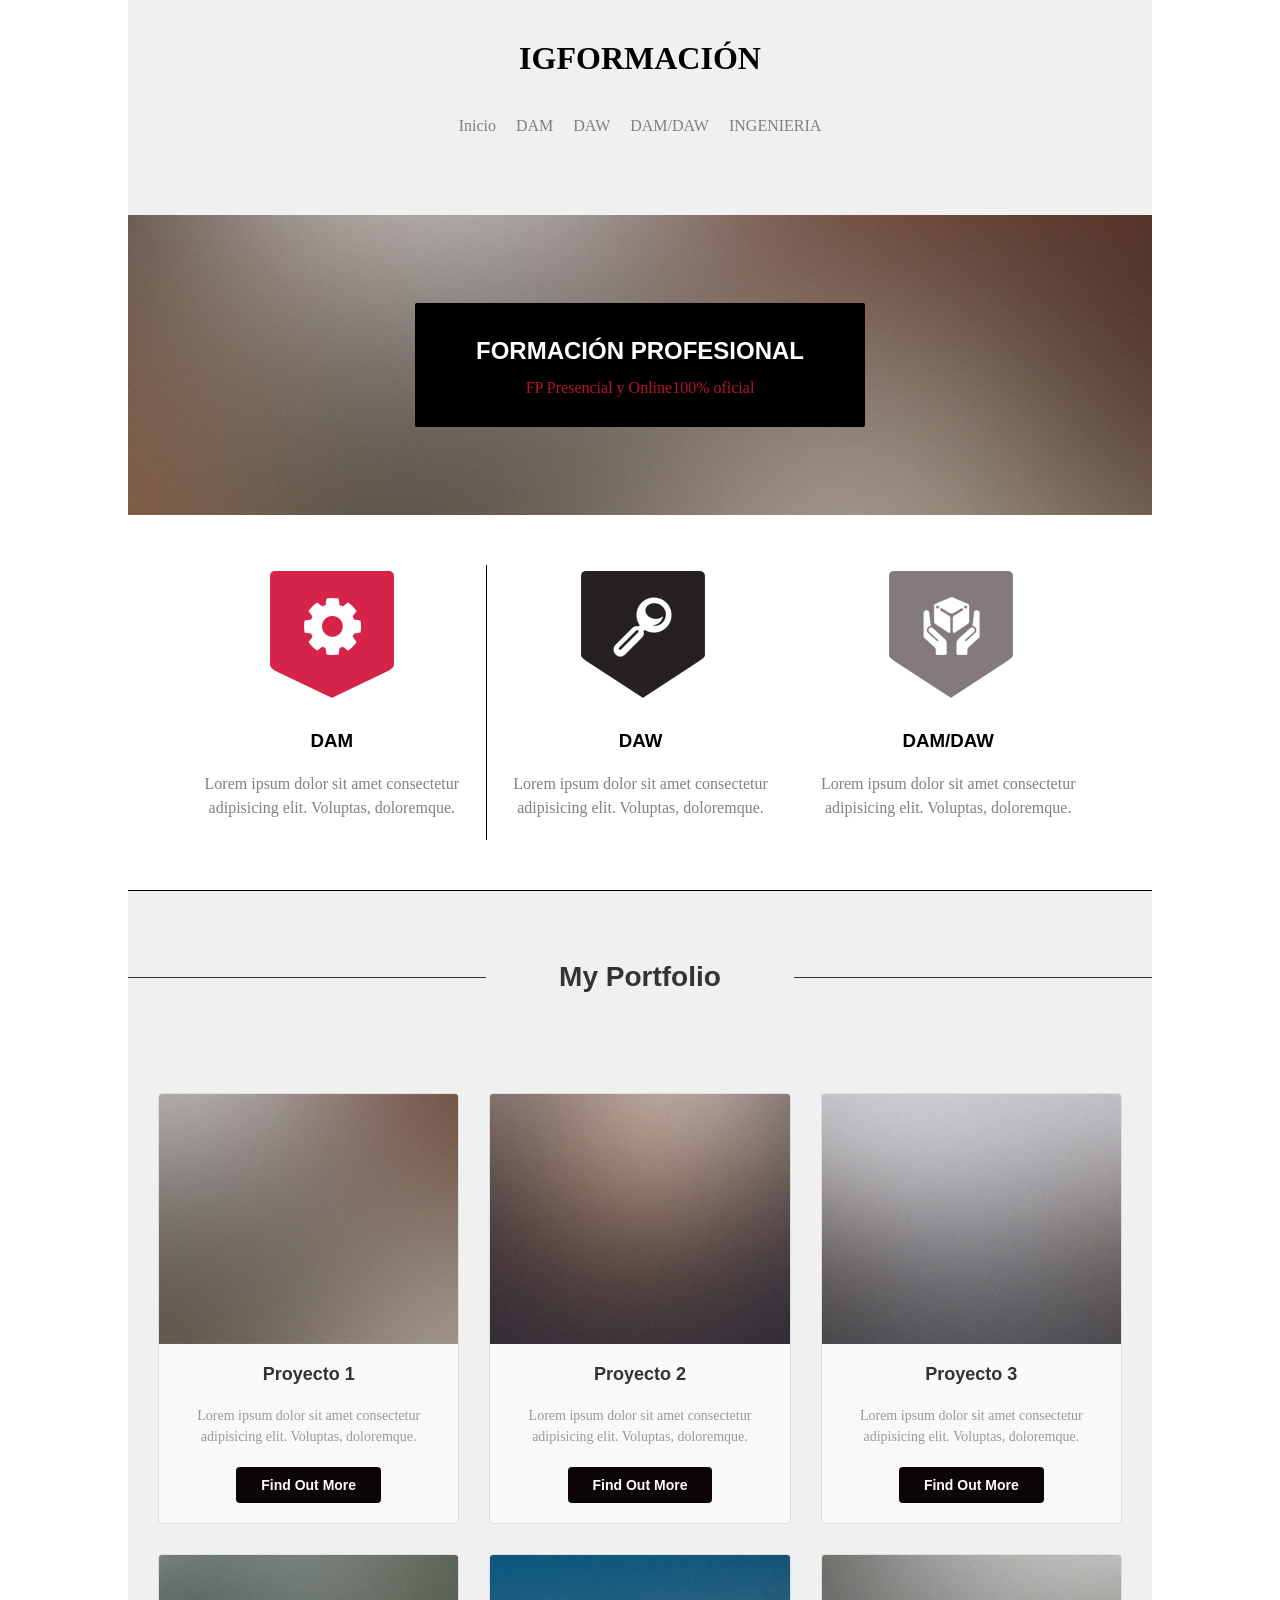
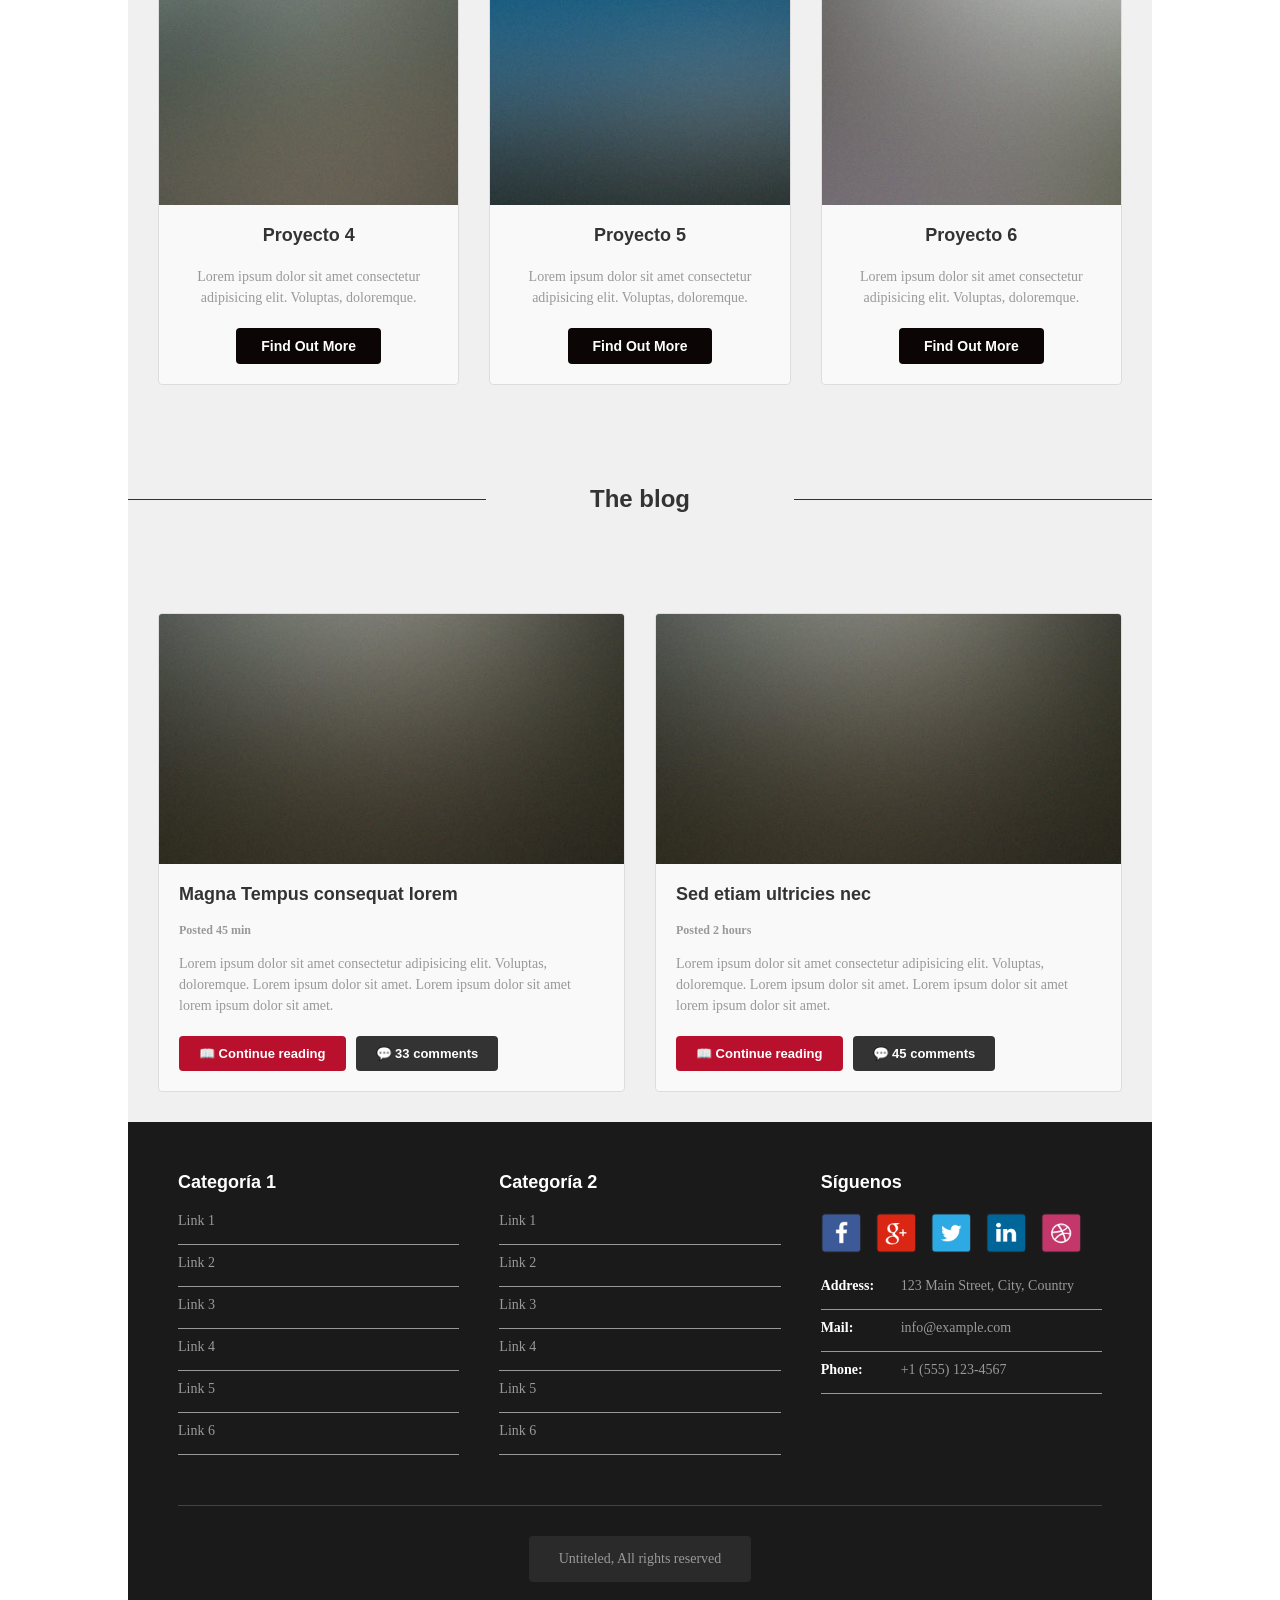
<file: lenguaje-marcas/Examen Tipo A/index.html>
<!DOCTYPE html>
<html lang="es">
<head>
    <meta charset="UTF-8">
    <meta name="viewport" content="width=device-width, initial-scale=1.0">
    <title>Indice</title>
    <link rel="stylesheet" href="style.css">
</head>
<body>


    <!-- Header -->
    <header>
        <h1>IGFORMACIÓN</h1>
        <nav>
            <ul>
                <li><a href="#">Inicio</a></li>
                <li><a href="#">DAM</a></li>
                <li><a href="#">DAW</a></li>
                <li><a href="#">DAM/DAW</a></li>
                <li><a href="#">INGENIERIA</a></li>        
            </ul>
        </nav>

    </header>
    <main>

        <!-- Hero -->

        <section class="hero">
            <section class= "hero-text">
                <h2> FORMACIÓN PROFESIONAL</h2>
                <p> FP Presencial y Online100% oficial</p>
            </section>
        </section>

        <!-- Cards -->

        <section class="cards">
            <article class="card">
                <img src="./img/icono1.png" alt="icono1">
                <h3>DAM</h3>
                <p>Lorem ipsum dolor sit amet consectetur adipisicing elit. Voluptas, doloremque.</p>
            </article>

            <article class="card card-center">
                <img src="./img/icono2.png" alt="icono2">
                <h3>DAW</h3>
                <p>Lorem ipsum dolor sit amet consectetur adipisicing elit. Voluptas, doloremque.</p>
            </article>
            
            <article class="card">
                <img src="./img/icono3.png" alt="icono3">
                <h3>DAM/DAW</h3>
                <p>Lorem ipsum dolor sit amet consectetur adipisicing elit. Voluptas, doloremque.</p>
            </article>
        </section>
    
        <!-- Portfolio -->
        <h2 class="portfolio-title">My Portfolio</h2>
        <section class="portfolio">
            <article class="portfolio-card">
                <img src="./img/pic01.jpg" alt="portfolio1">
                <h3>Proyecto 1</h3>
                <p>Lorem ipsum dolor sit amet consectetur adipisicing elit. Voluptas, doloremque.</p>
                <button class="btn-more">Find Out More</button>
            </article>

            <article class="portfolio-card">
                <img src="./img/pic04.jpg" alt="portfolio2">
                <h3>Proyecto 2</h3>
                <p>Lorem ipsum dolor sit amet consectetur adipisicing elit. Voluptas, doloremque.</p>
                <button class="btn-more">Find Out More</button>
            </article>

            <article class="portfolio-card">
                <img src="./img/pic05.jpg" alt="portfolio3">
                <h3>Proyecto 3</h3>
                <p>Lorem ipsum dolor sit amet consectetur adipisicing elit. Voluptas, doloremque.</p>
                <button class="btn-more">Find Out More</button>
            </article>

            <article class="portfolio-card">
                <img src="./img/pic06.jpg" alt="portfolio4">
                <h3>Proyecto 4</h3>
                <p>Lorem ipsum dolor sit amet consectetur adipisicing elit. Voluptas, doloremque.</p>
                <button class="btn-more">Find Out More</button>
            </article>

            <article class="portfolio-card">
                <img src="./img/pic07.jpg" alt="portfolio5">
                <h3>Proyecto 5</h3>
                <p>Lorem ipsum dolor sit amet consectetur adipisicing elit. Voluptas, doloremque.</p>
                <button class="btn-more">Find Out More</button>
            </article>

            <article class="portfolio-card">
                <img src="./img/pic08.jpg" alt="portfolio6">
                <h3>Proyecto 6</h3>
                <p>Lorem ipsum dolor sit amet consectetur adipisicing elit. Voluptas, doloremque.</p>
                <button class="btn-more">Find Out More</button>
            </article>
        </section>
    
        <!-- Blog -->
    <h2 class="mid-text"> The blog </h2>
    <section class="blog">
        <article class="blog-card">
            <img src="./img/pic09.jpg" alt="blog1">
            <div class="blog-content">
                <h3>Magna Tempus consequat lorem</h3>
                <div class="blog-meta">
                    <span class="posted-time">Posted 45 min</span>
                </div>
                <p>Lorem ipsum dolor sit amet consectetur adipisicing elit. Voluptas, doloremque. Lorem ipsum dolor sit amet. Lorem ipsum dolor sit amet lorem ipsum dolor sit amet.</p>
                <div class="blog-buttons">
                    <button class="btn-read">📖 Continue reading</button>
                    <button class="btn-comments">💬 33 comments</button>
                </div>
            </div>
        </article>

        <article class="blog-card">
            <img src="./img/pic09.jpg" alt="blog2">
            <div class="blog-content">
                <h3>Sed etiam ultricies nec</h3>
                <div class="blog-meta">
                    <span class="posted-time">Posted 2 hours</span>
                </div>
                <p>Lorem ipsum dolor sit amet consectetur adipisicing elit. Voluptas, doloremque. Lorem ipsum dolor sit amet. Lorem ipsum dolor sit amet lorem ipsum dolor sit amet.</p>
                <div class="blog-buttons">
                    <button class="btn-read">📖 Continue reading</button>
                    <button class="btn-comments">💬 45 comments</button>
                </div>
            </div>
        </article>
    </section>
    
    
    
    
    </main>
    <footer>
        <div class="footer-container">
            <!-- Column 1 -->
            <div class="footer-column">
                <h3>Categoría 1</h3>
                <a href="#">Link 1</a>
                <a href="#">Link 2</a>
                <a href="#">Link 3</a>
                <a href="#">Link 4</a>
                <a href="#">Link 5</a>
                <a href="#">Link 6</a>
            </div>

            <!-- Column 2 -->
            <div class="footer-column">
                <h3>Categoría 2</h3>
                <a href="#">Link 1</a>
                <a href="#">Link 2</a>
                <a href="#">Link 3</a>
                <a href="#">Link 4</a>
                <a href="#">Link 5</a>
                <a href="#">Link 6</a>
            </div>

            <!-- Column 3 -->
            <div class="footer-column">
                <h3>Síguenos</h3>
                <div class="social-images">
                    <img src="./img/facebook.png" alt="social1">
                    <img src="./img/google+.png" alt="social2">
                    <img src="./img/twitter.png" alt="social3">
                    <img src="./img/linkedin.png" alt="social4">
                    <img src="./img/red_social3.png" alt="social5">
                </div>
                
                <div class="contact-info">
                    <p><span class="label">Address:</span> <span class="value">123 Main Street, City, Country</span></p>
                    <p><span class="label">Mail:</span> <span class="value">info@example.com</span></p>
                    <p><span class="label">Phone:</span> <span class="value">+1 (555) 123-4567</span></p>
                </div>
            </div>
        </div>

        <div class="footer-copyright">
            <p>Untiteled, All rights reserved</p>
        </div>
    </footer>
</body>
</html>
</file>
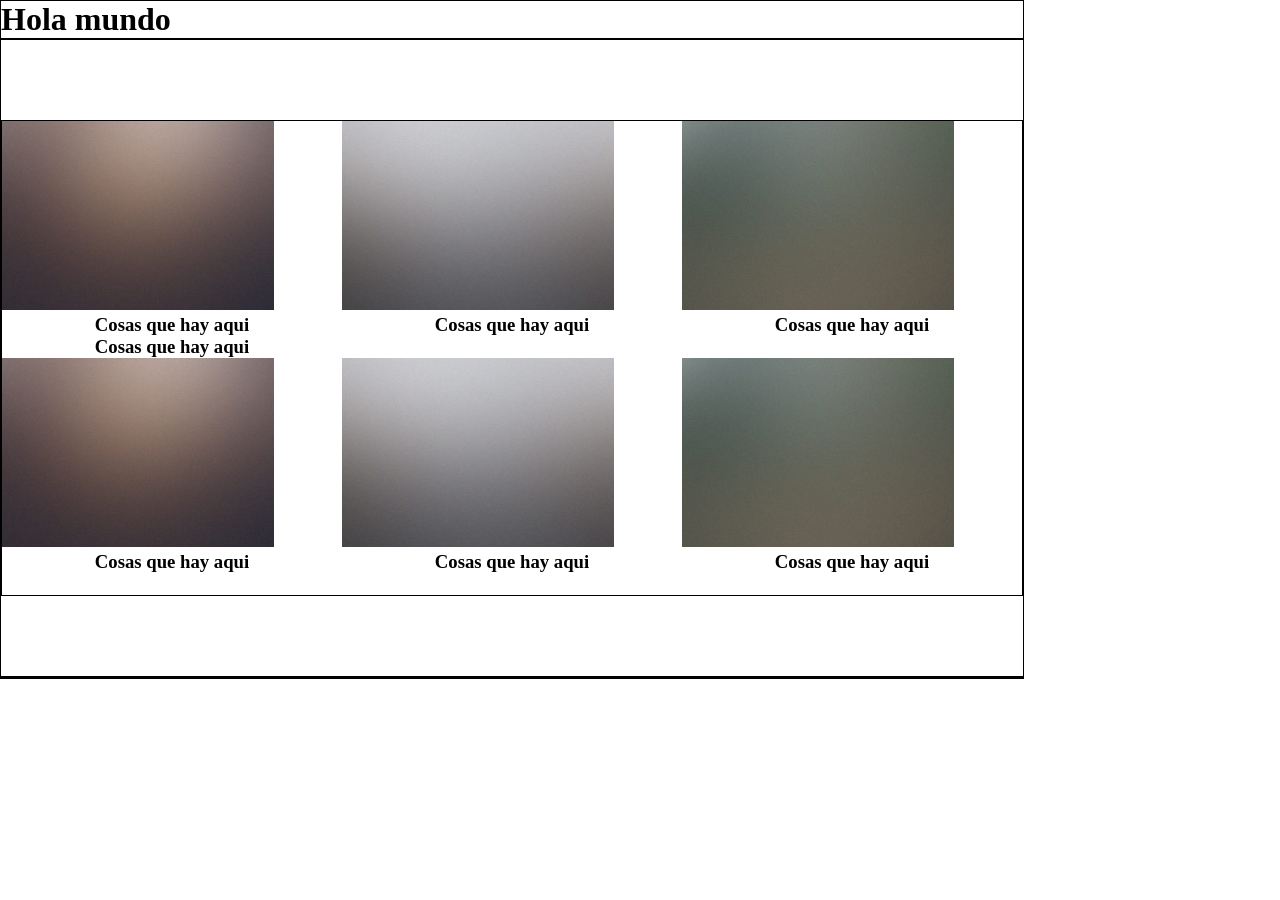
<file: lenguaje-marcas/Examen Tipo A/ind2.html>
<!DOCTYPE html>
<html lang="en">
<head>
    <meta charset="UTF-8">
    <meta name="viewport" content="width=device-width, initial-scale=1.0">
    <title>Prueba</title>
    <link rel="stylesheet" href="style2.css">
</head>
<body>
    <header>
            <h1>Hola mundo</h1>

    </header>
    <main>
        <section class="portfolio_container">
            <section class="portfolio_card card1">
                <img src="./img/pic04.jpg" alt="pic04">
                <h3> Cosas que hay aqui</h3> <h3> Cosas que hay aqui</h3>        

            </section>

            <section class="portfolio_card card2">
                <img src="./img/pic05.jpg" alt="pic04">
                 <h3> Cosas que hay aqui</h3>          
            </section>

            <section class="portfolio_card card3">
                <img src="./img/pic06.jpg" alt="pic06">
<h3> Cosas que hay aqui</h3>
            </section>
              <section class="portfolio_card card1">
                <img src="./img/pic04.jpg" alt="pic04">
                  <h3> Cosas que hay aqui</h3>       

            </section>

            <section class="portfolio_card card2">
                <img src="./img/pic05.jpg" alt="pic04">
                 <h3> Cosas que hay aqui</h3>          
            </section>

            <section class="portfolio_card card3">
                <img src="./img/pic06.jpg" alt="pic06">
                 <h3> Cosas que hay aqui</h3>         
            </section>

        </section>
    </main>
    <footer>

    </footer>
</body>
</html>
</file>
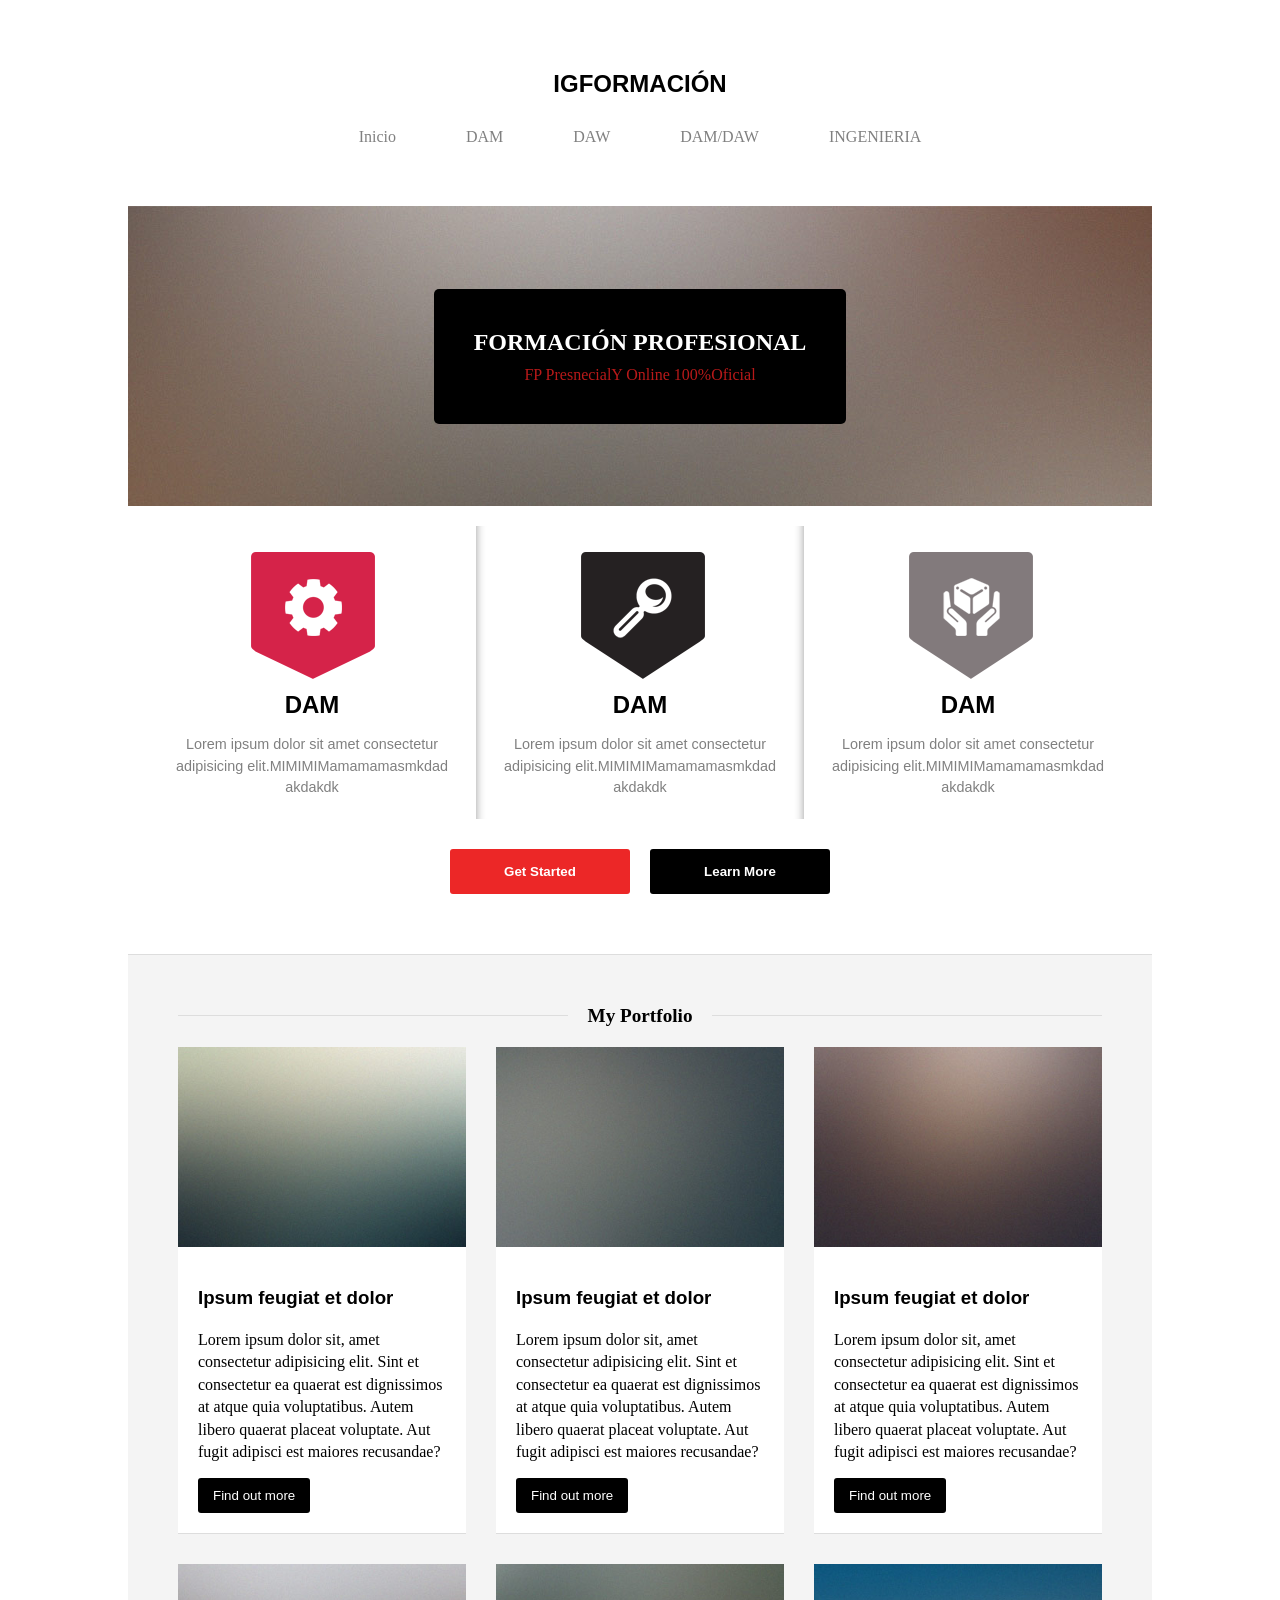
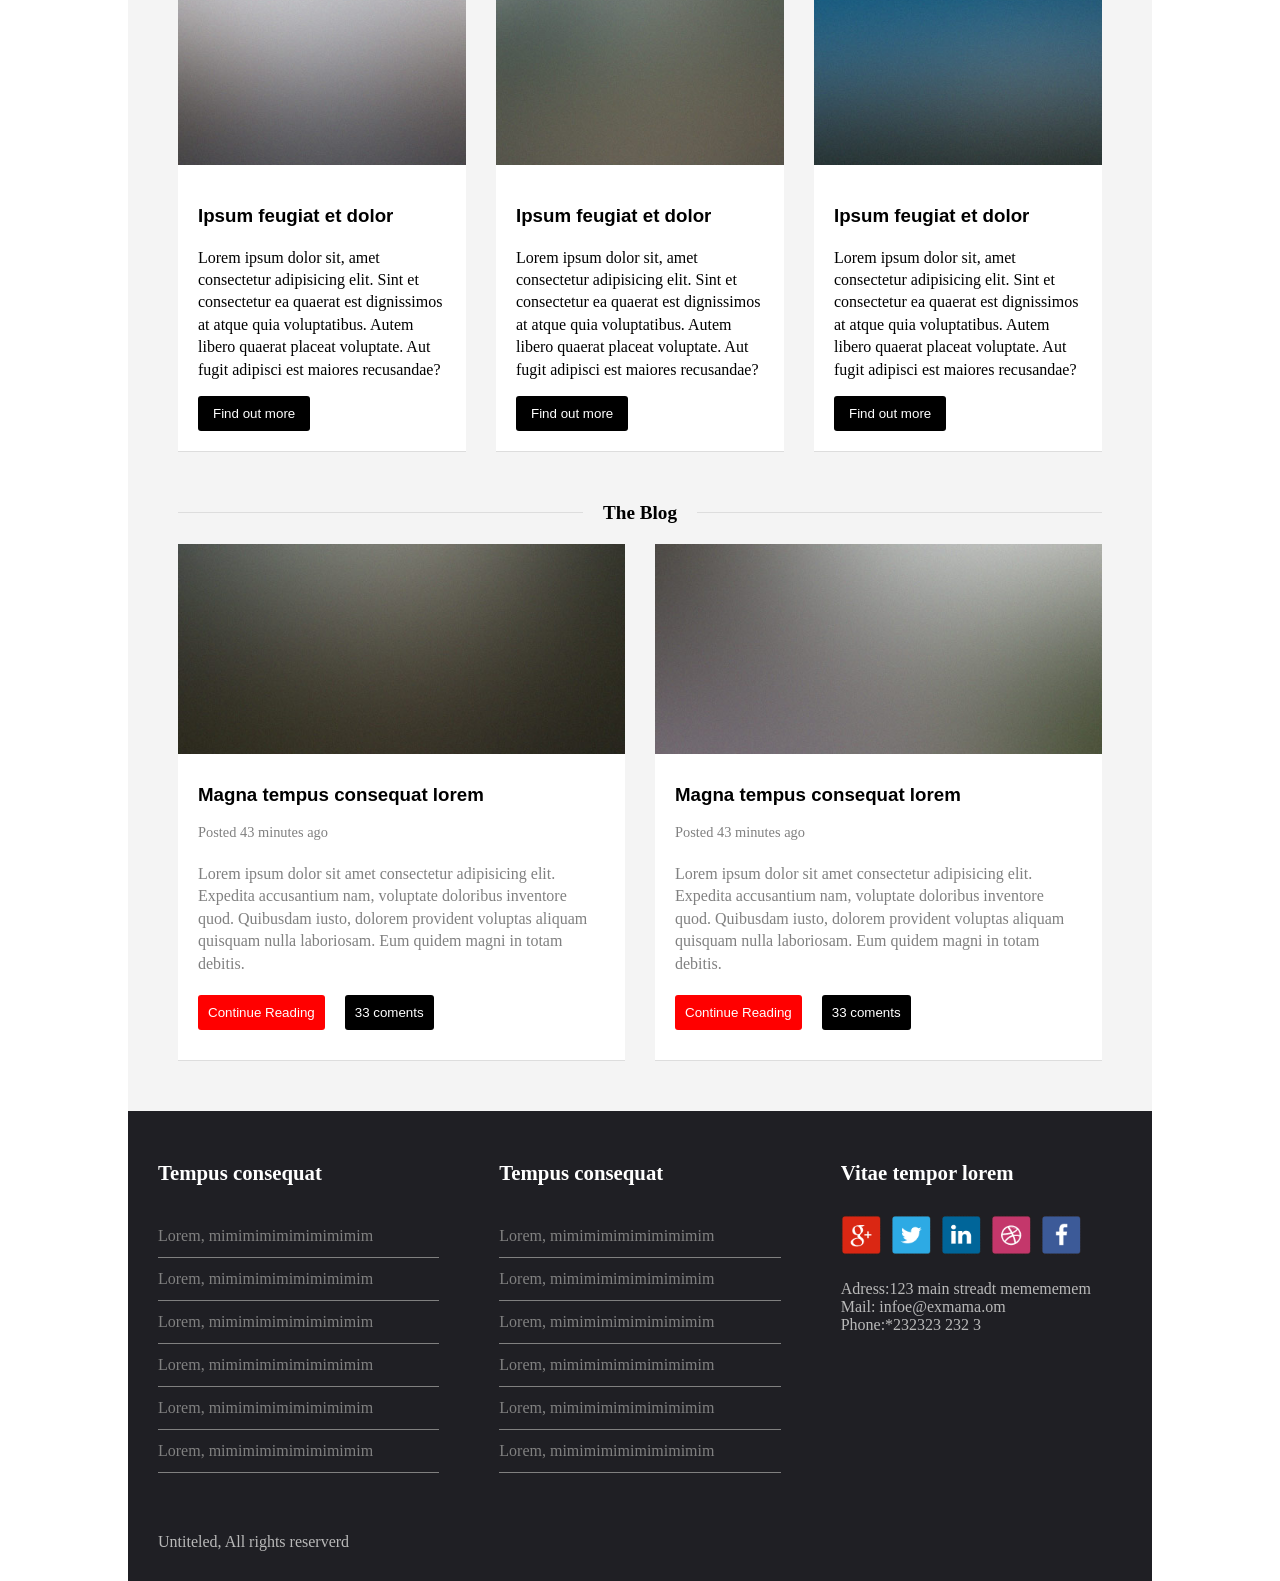
<file: lenguaje-marcas/Examen Tipo A/index3.html>
<!DOCTYPE html>
<html lang="en">
<head>
    <meta charset="UTF-8">
    <meta name="viewport" content="width=device-width, initial-scale=1.0">
    <title>Indice3</title>
    <link rel="stylesheet" href="style3.css">
</head>
<body>
    <header>
        <section class="headerbox">
                <!--Navbar-->
            <h1>IGFORMACIÓN</h1>
            <nav class="navbar">
                <ul class="nav_list">
                    <li class="nav_item">
                        <a href="#" class="nav_link">Inicio</a>
                    </li>
                    <li class="nav_item">
                        <a href="#" class="nav_link">DAM</a>
                    </li>
                    <li class="nav_item">
                        <a href="#" class="nav_link">DAW</a>
                    </li>
                    <li class="nav_item">
                        <a href="#" class="nav_link">DAM/DAW</a>
                    </li>
                    <li class="nav_item">
                        <a href="#" class="nav_link">INGENIERIA</a>
                    </li>
                </ul>

            </nav>
        </section>
    </header>
    <main>
        <!--Text + Img Back-->

        <section class="hero">
            <section class="herotext">
                <h2> FORMACIÓN PROFESIONAL </h2>
                <p>FP PresnecialY Online 100%Oficial</p>
            </section>
        </section>

        <!--Log cards-->
        <section class="container-log">
            <section class="logbox">
                <article>
                    <img src="./img/icono1.png" alt="icono1">
                    <h2>DAM</h2>
                    <p>Lorem ipsum dolor sit amet consectetur adipisicing elit.MIMIMIMamamamasmkdad  akdakdk</p>
                </article>
                <article class="midcard">
                    <img src="./img/icono2.png" alt="icono2">
                    <h2>DAM</h2>
                    <p>Lorem ipsum dolor sit amet consectetur adipisicing elit.MIMIMIMamamamasmkdad  akdakdk    </p>
                </article>
                <article>
                    <img src="./img/icono3.png" alt="icono3">
                    <h2>DAM</h2>
                    <p>Lorem ipsum dolor sit amet consectetur adipisicing elit.MIMIMIMamamamasmkdad  akdakdk</p>
                </article> 
            </section>
        
            <section class="botones_log">
                <button class="btn btn-red">Get Started</button>
                <button class="btn btn-black">Learn More</button>
            </section>              
        </section>
        

        <section class="graybox">
            <!--My portfolio-->
            <section class="titulo_seccion">
                <span></span>
                <h2>My Portfolio</h2>
                <span></span>
            </section>
            
            <section class="portfolio-grid">
                <article class="portfolio-card">
                    <img src="./img/pic02.jpg" alt="pic02">
                    <section class="card_content">
                        <h3>Ipsum feugiat et dolor</h3>

                        <p>
                            Lorem ipsum dolor sit, amet consectetur adipisicing elit. Sint et consectetur ea quaerat est dignissimos at atque quia voluptatibus. Autem libero quaerat placeat voluptate. Aut fugit adipisci est maiores recusandae?
                        </p>

                        <button>Find out more</button>
                    </section>
                </article>

                <article class="portfolio-card">
                    <img src="./img/pic03.jpg" alt="pic03">
                    <section class="card_content">
                        <h3>Ipsum feugiat et dolor</h3>

                        <p>
                            Lorem ipsum dolor sit, amet consectetur adipisicing elit. Sint et consectetur ea quaerat est dignissimos at atque quia voluptatibus. Autem libero quaerat placeat voluptate. Aut fugit adipisci est maiores recusandae?
                        </p>

                        <button>Find out more</button>
                    </section>
                </article>

                <article class="portfolio-card">
                    <img src="./img/pic04.jpg" alt="pic04">
                    <section class="card_content">
                        <h3>Ipsum feugiat et dolor</h3>

                        <p>
                            Lorem ipsum dolor sit, amet consectetur adipisicing elit. Sint et consectetur ea quaerat est dignissimos at atque quia voluptatibus. Autem libero quaerat placeat voluptate. Aut fugit adipisci est maiores recusandae?
                        </p>

                        <button>Find out more</button>
                    </section>
                </article>

                <article class="portfolio-card">
                    <img src="./img/pic05.jpg" alt="pic05">
                    <section class="card_content">
                        <h3>Ipsum feugiat et dolor</h3>

                        <p>
                            Lorem ipsum dolor sit, amet consectetur adipisicing elit. Sint et consectetur ea quaerat est dignissimos at atque quia voluptatibus. Autem libero quaerat placeat voluptate. Aut fugit adipisci est maiores recusandae?
                        </p>

                        <button>Find out more</button>
                    </section>
                </article>

                <article class="portfolio-card">
                    <img src="./img/pic06.jpg" alt="pic06">
                    <section class="card_content">
                        <h3>Ipsum feugiat et dolor</h3>

                        <p>
                            Lorem ipsum dolor sit, amet consectetur adipisicing elit. Sint et consectetur ea quaerat est dignissimos at atque quia voluptatibus. Autem libero quaerat placeat voluptate. Aut fugit adipisci est maiores recusandae?
                        </p>

                        <button>Find out more</button>
                    </section>
                </article>

                <article class="portfolio-card">
                    <img src="./img/pic07.jpg" alt="pic07">
                    <section class="card_content">
                        <h3>Ipsum feugiat et dolor</h3>

                        <p>
                            Lorem ipsum dolor sit, amet consectetur adipisicing elit. Sint et consectetur ea quaerat est dignissimos at atque quia voluptatibus. Autem libero quaerat placeat voluptate. Aut fugit adipisci est maiores recusandae?
                        </p>

                        <button>Find out more</button>
                    </section>
                </article>
                

            </section>

                <!--My blog-->
            <section class="titulo_seccion">
                <span></span>
                <h2>The Blog</h2>
                <span></span>
            </section>            
            
            <section class="blog-grid">
                <article class="blog_card">
                    <img src="./img/pic09.jpg" alt="pic09">
                        <section class="blog_content">
                            <h3> Magna tempus consequat lorem</h3>
                            <p class="fecha">Posted 43 minutes ago</p>
                            <p>Lorem ipsum dolor sit amet consectetur adipisicing elit. Expedita accusantium nam, voluptate doloribus inventore quod. Quibusdam iusto, dolorem provident voluptas aliquam quisquam nulla laboriosam. Eum quidem magni in totam debitis.</p>
                        
                            <section class="blog_button">
                                <button class="btn-pink"> Continue Reading</button>
                                <button class="btn-dark"> 33 coments</button>
                            </section>
                        </section>
                </article>
                <article class="blog_card">
                    <img src="./img/pic08.jpg" alt="pic08">
                        <section class="blog_content">
                            <h3> Magna tempus consequat lorem</h3>
                            <p class="fecha">Posted 43 minutes ago</p>
                            <p>Lorem ipsum dolor sit amet consectetur adipisicing elit. Expedita accusantium nam, voluptate doloribus inventore quod. Quibusdam iusto, dolorem provident voluptas aliquam quisquam nulla laboriosam. Eum quidem magni in totam debitis.</p>
                        
                            <section class="blog_button">
                                <button class="btn-pink"> Continue Reading</button>
                                <button class="btn-dark"> 33 coments</button>
                            </section>
                        </section>
                </article>
            
            </section>
        </section>
    </main>
    <footer>
        <!--Footer-->
        <section class="footer_container">
            <section class="footer_column">
                <h3>Tempus consequat</h3>
                    <ul class="footer_list">
                        <li><a href="#">Lorem, mimimimimimimimimim</a></li>
                        <li><a href="#">Lorem, mimimimimimimimimim</a></li>
                        <li><a href="#">Lorem, mimimimimimimimimim</a></li>
                        <li><a href="#">Lorem, mimimimimimimimimim</a></li>
                        <li><a href="#">Lorem, mimimimimimimimimim</a></li>
                        <li><a href="#">Lorem, mimimimimimimimimim</a></li>
                    </ul> 
            </section>

            <section class="footer_column">
                <h3>Tempus consequat</h3>
                    <ul class="footer_list">
                        <li><a href="#">Lorem, mimimimimimimimimim</a></li>
                        <li><a href="#">Lorem, mimimimimimimimimim</a></li>
                        <li><a href="#">Lorem, mimimimimimimimimim</a></li>
                        <li><a href="#">Lorem, mimimimimimimimimim</a></li>
                        <li><a href="#">Lorem, mimimimimimimimimim</a></li>
                        <li><a href="#">Lorem, mimimimimimimimimim</a></li>
                    </ul> 
            </section>

            <section class="footer_column">
                <h3>Vitae tempor lorem</h3>

                <section class="social-img">
                    <img src="./img/google+.png" alt="social2">
                    <img src="./img/twitter.png" alt="social3">
                    <img src="./img/linkedin.png" alt="social4">
                    <img src="./img/red_social3.png" alt="social5">
                    <img src="./img/facebook.png" alt="social1">
                </section>

                <section class="contact-info">
                <p><span class="label">Adress:</span><span class="value">123 main streadt memememem</span></span></p>
                <p><span class="label">Mail: </span><span class="value">infoe@exmama.om</span></p>
                <p><span class="label">Phone:</span><span class="value">*232323 232 3</span></p>
                </section>

                

            </section>

        <section class="footer-copyright">
            <p>Untiteled, All rights reserverd</p>
        </section>

        </section>
        


    </footer>
</body>
</html>
</file>
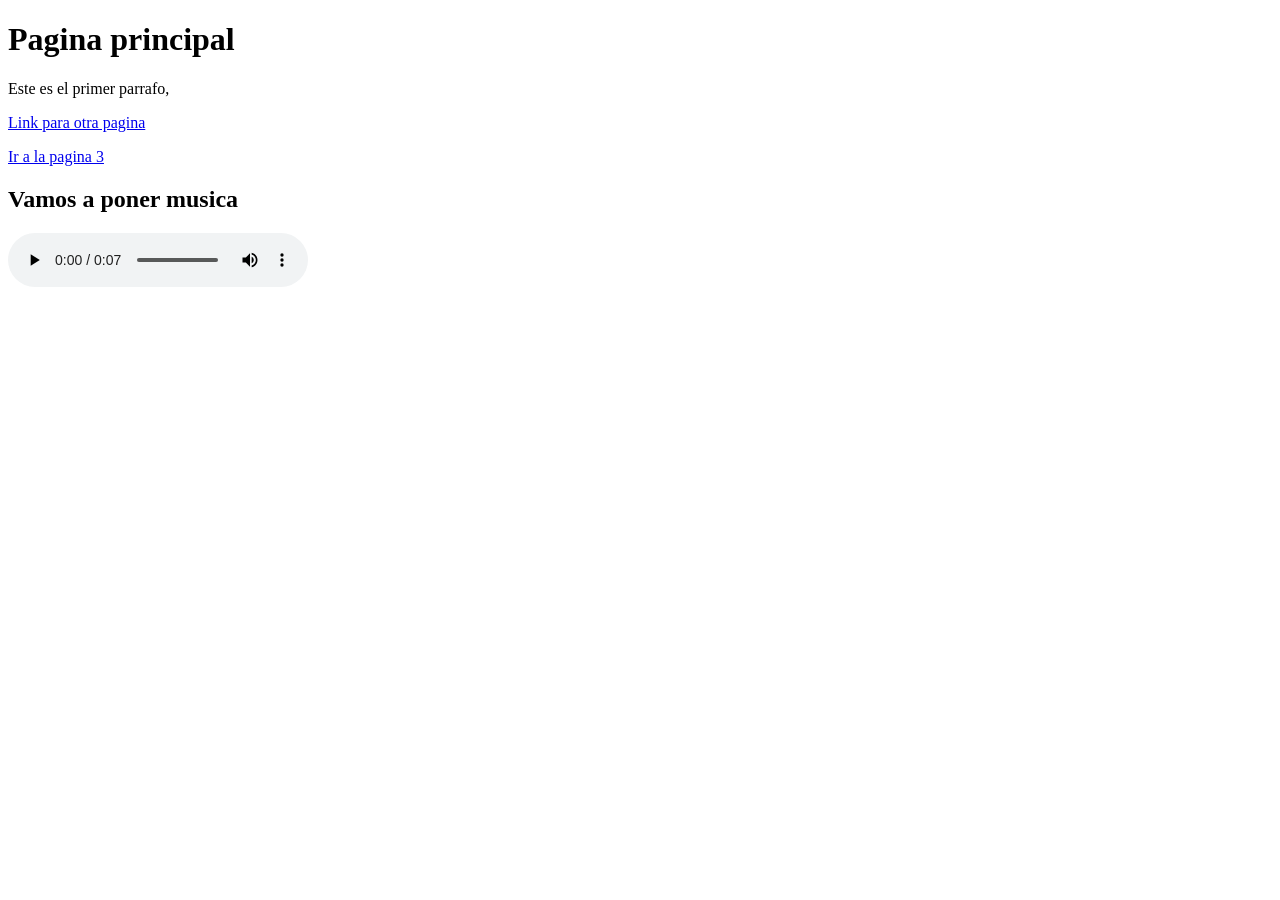
<file: lenguaje-marcas/Programa1html/main.html>
<!DOCTYPE html>
<html>
    <head>
        <meta charset="utf-8">
        <title> Pagina principal </title>
    </head>

    <body>
        <h1> Pagina principal </h1>
            <p> Este es el primer parrafo, 

            </p>

            <p>
                <a href="pagina2.html">Link para otra pagina</a>
                
            </p>
            <p>
                <a href="pagina3.html"> Ir a la pagina 3</a>

            </p>

            <p>
                <h2> Vamos a poner musica </h2>
                    <audio controls>
                        <source src="ukulele.ogg" type="audio/ogg">
                        <source src="ukulele.mp3" type="audio/mpeg">
                        <a href="ukulele.mp3">Ukelele audio recording </a>
                    </audio>
            </p>


    </body>
</html>
</file>
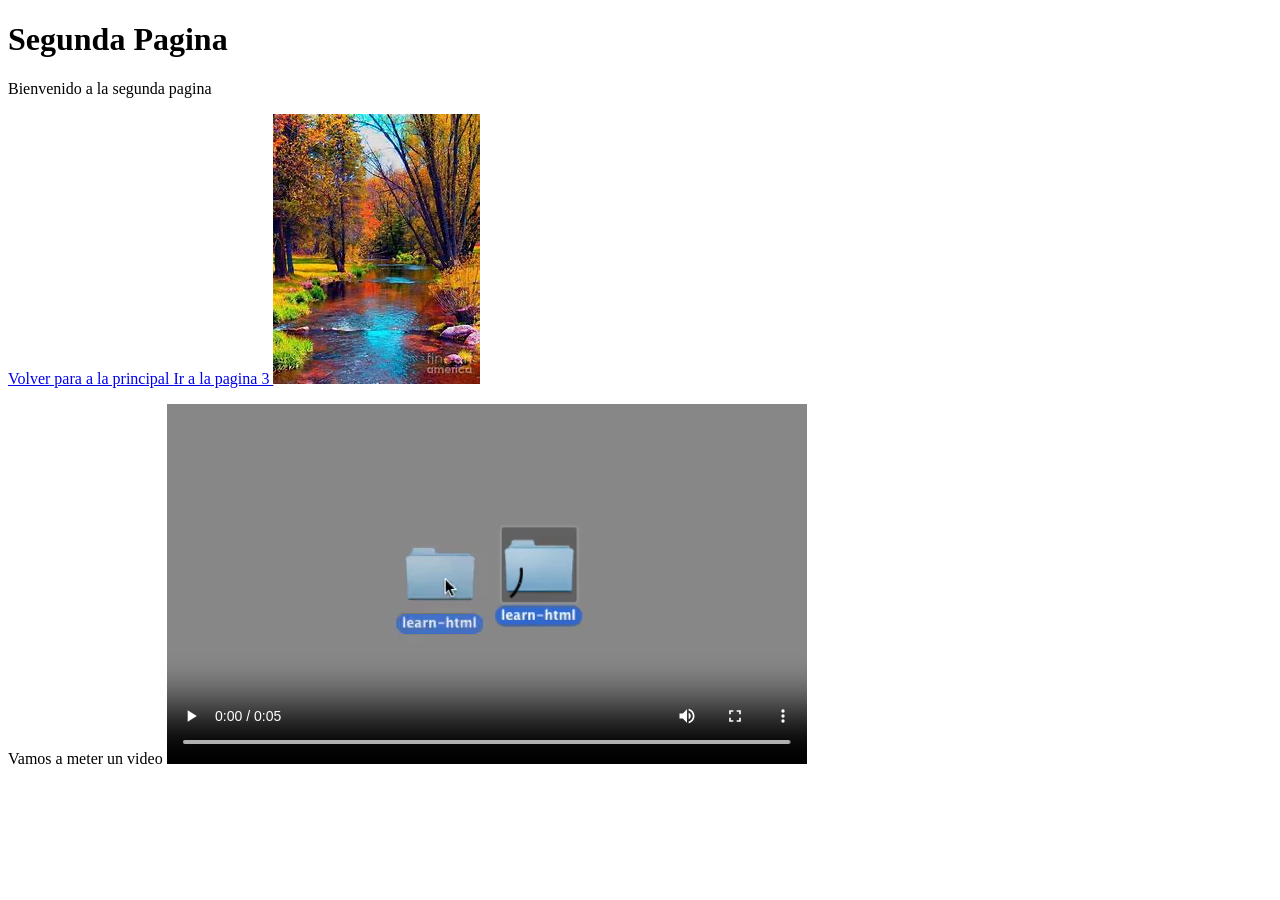
<file: lenguaje-marcas/Programa1html/pagina2.html>
<!DOCTYPE html>
<html>
    <head>
        <meta charset="utf-8">
        <title> Pagina 2 </title>
    </head>
    <body>
        <h1> Segunda Pagina </h1>
        <p>
            Bienvenido a la segunda pagina
        </p>
            <a href="main.html"> Volver para a la principal </a>
            <a href="pagina3.html"> Ir a la pagina 3 </a>
            <img src="imagen2.jpg" alt="Paisaje">
        
        <p>
            Vamos a meter un video
            <video controls>
                <source src="example.mp4" type="video/mp4">
                <source src="example.webm" type="video/webm">
                <source src="example.ogv" type="video/ogg">
                Tu navegador esta desactualizado y no soporta el video en HTML. 
                Considera <a href="http://browsehappy.com/">actualizar</a>
            </video>
        </p>


    </body>
</html>
</file>
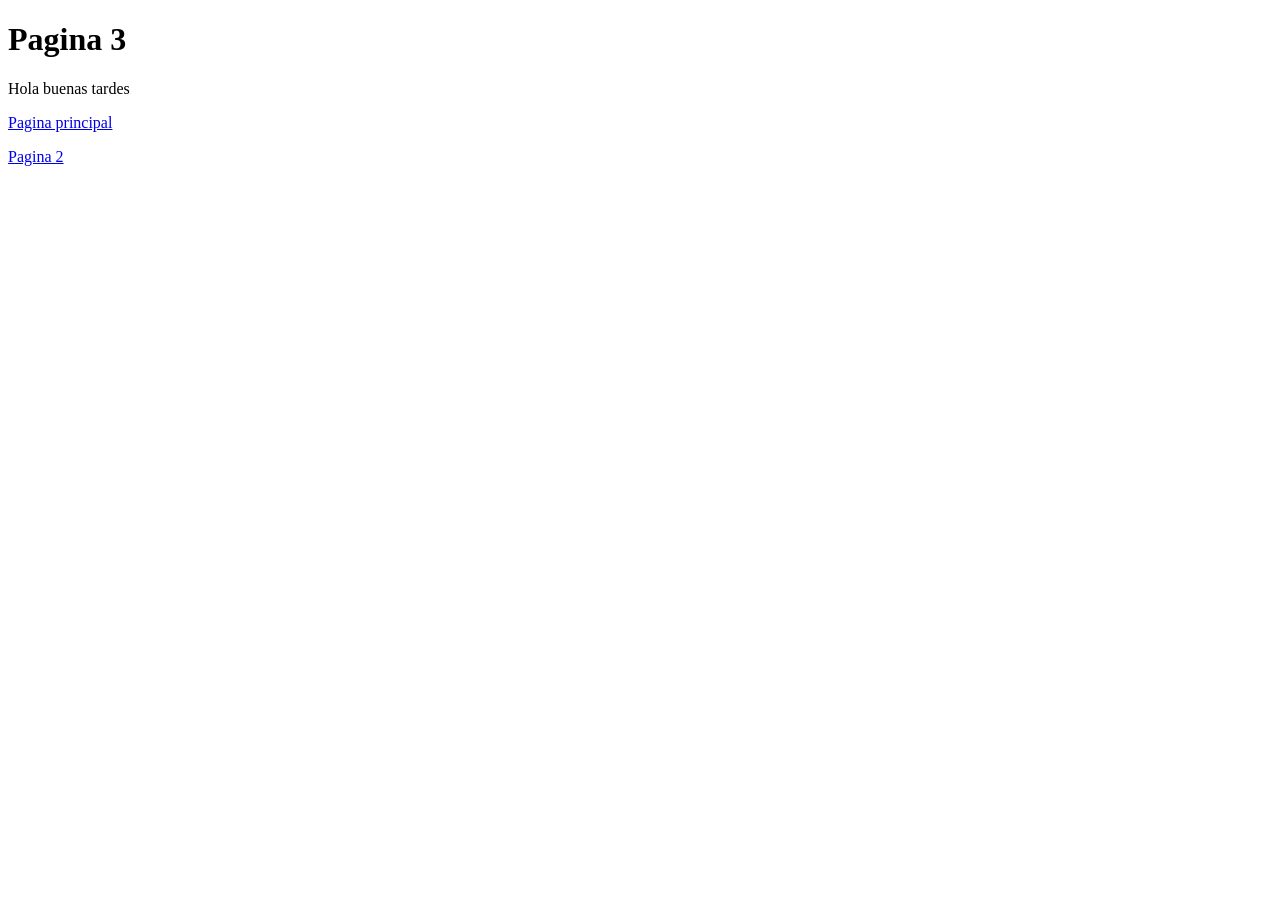
<file: lenguaje-marcas/Programa1html/pagina3.html>
<!DOCTYPE html>
<html>
    <head>
        <meta charset="utf-8">
        <title> Page 3 </title>


    

    </head>
    <body>
            <h1> Pagina 3 </h1>

            <p> Hola buenas tardes </p>


            <p>
                <a href="main.html"> Pagina principal </a>
            </p>
            <p>
                <a href="pagina2.html"> Pagina 2 </a>

            </p>



    </body>
</html>
</file>
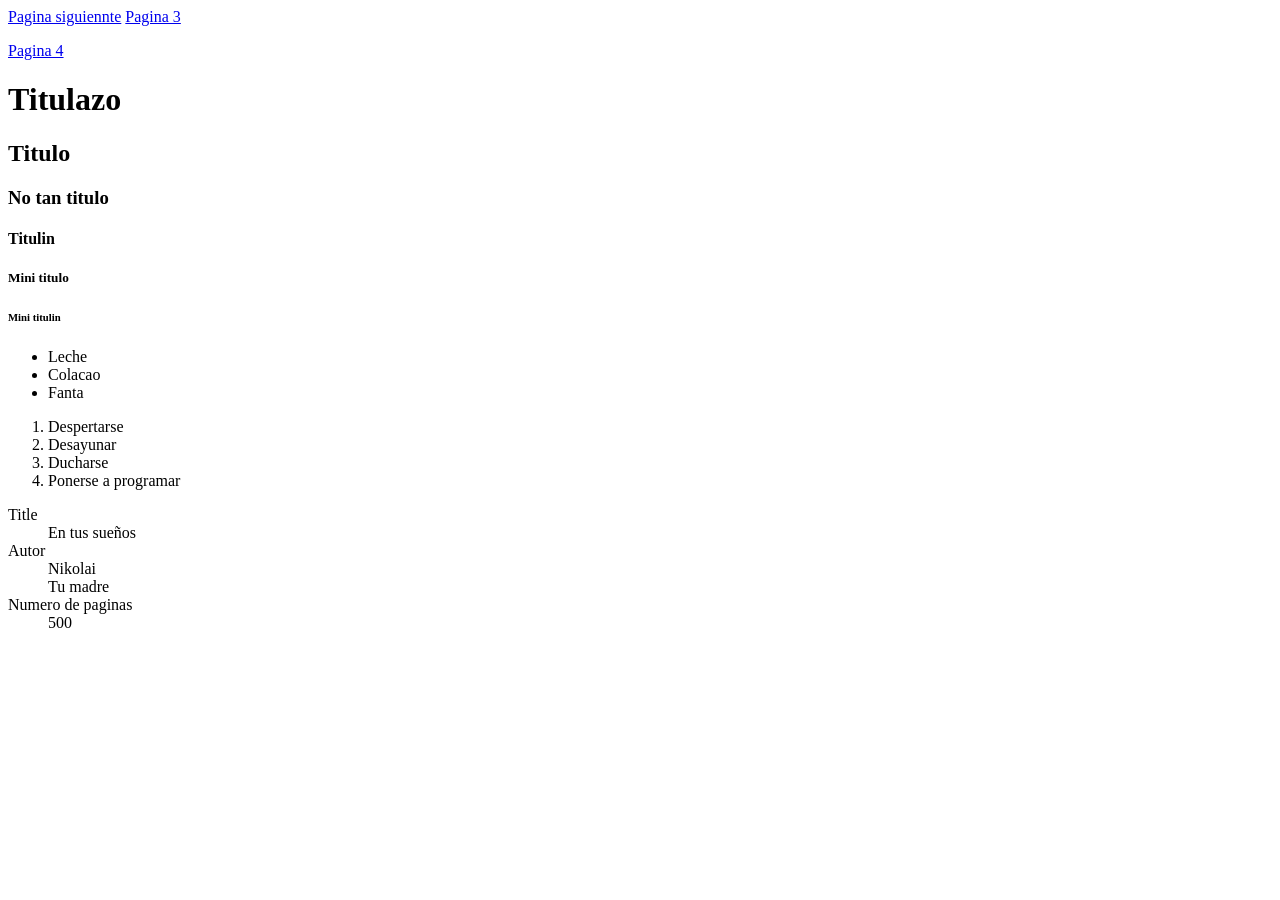
<file: lenguaje-marcas/Programa2html/main.html>
<!DOCTYPE html>
<html lang="es">
    <head>
        <meta charset="utf-8">
        <title> Pagina inicial </title>
    </head>
    <body>

        <a href="pagina2.html"> Pagina siguiennte</a>
        <a href="pagina3.html"> Pagina 3</a>
        <p><a href="pagina4.html">Pagina 4</a></p>

        <h1> Titulazo </h1>
        <h2> Titulo </h2>
        <h3> No tan titulo </h3>
        <h4> Titulin </h4>
        <h5> Mini titulo </h5>
        <h6> Mini titulin </h6>


            <ul>
                <li>Leche</li>
                <li>Colacao</li>
                <li> Fanta </li>
            </ul>

            <ol>
                <li>Despertarse</li>
                <li>Desayunar</li>
                <li>Ducharse</li>    
                <li>Ponerse a programar</li>
            </ol>

            <dl>
                <dt> Title </dt>
                    <dd> En tus sueños </dd>
                <dt> Autor </dt>
                    <dd> Nikolai </dd>
                    <dd> Tu madre </dd>
                <dt> Numero de paginas</dt>
                    <dd> 500 </dd>
            </dl>



    </body>
</html>
</file>
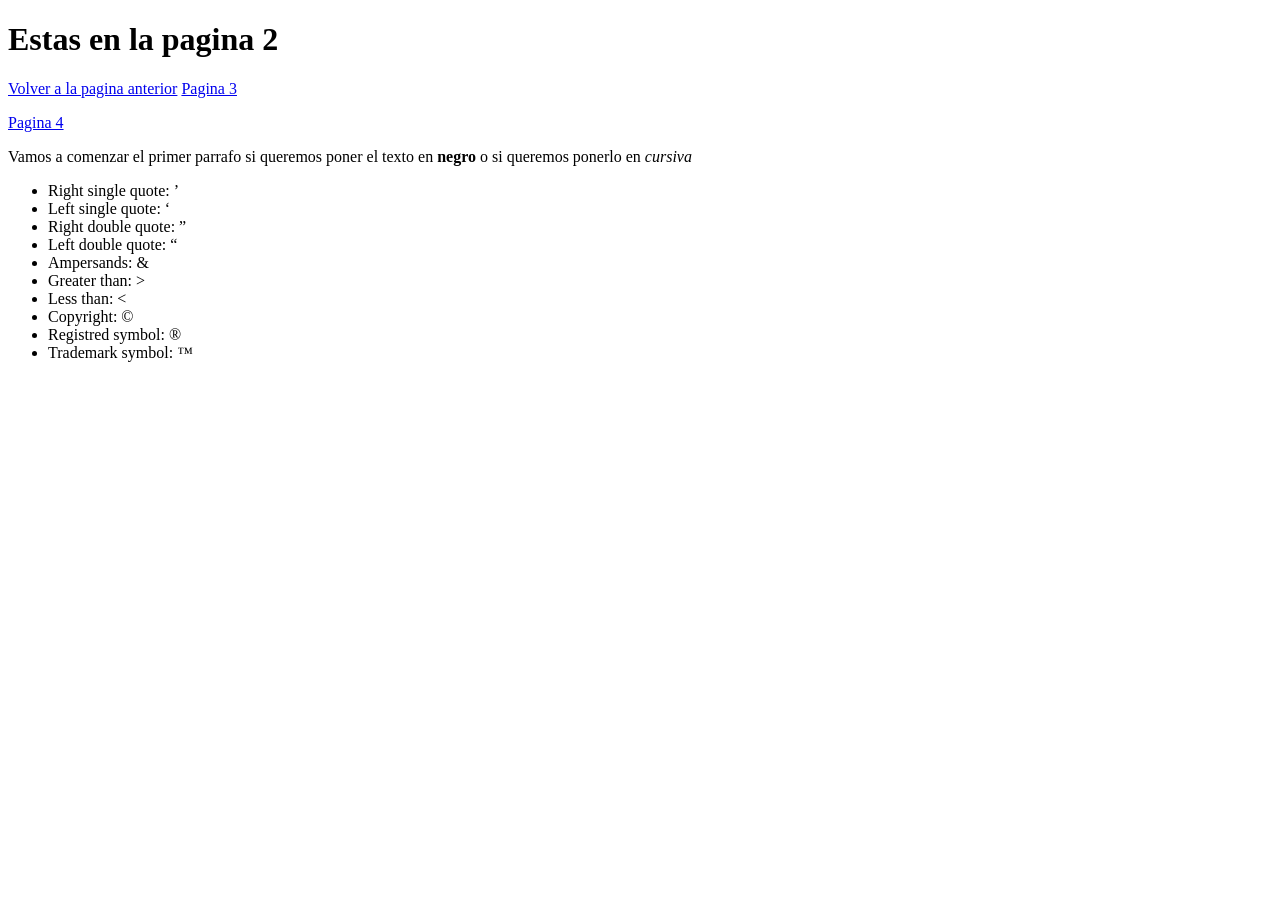
<file: lenguaje-marcas/Programa2html/pagina2.html>
<!DOCTYPE html>
<html lang="es">
    <head>
        <meta charset="utf-8">
        <title>Pagina 2</title>

    </head>
    <body>
        <h1>Estas en la pagina 2</h1>

        <a href="main.html">Volver a la pagina anterior</a>
        <a href="pagina3.html">Pagina 3</a>
        <p><a href="pagina4.html">Pagina 4</a></p>
        <p>
            Vamos a comenzar el primer parrafo 
            si queremos poner el texto en <strong> negro </strong>
            o si queremos ponerlo en <em>cursiva</em>
        </p>

        <p>
            <ul>
                <li>Right single quote: &rsquo;</li>
                <li>Left single quote: &lsquo; </li>    
                <li>Right double quote: &rdquo; </li>
                <li>Left double quote: &ldquo;</li>
                <li>Ampersands: &amp;</li>
                <li>Greater than: &gt;</li>
                <li>Less than: &lt;</li>
                <li>Copyright: &copy; </li>
                <li>Registred symbol: &reg;</li>
                <li>Trademark symbol: &trade; </li>
            </ul>
        </p>


    </body>
</html>
</file>
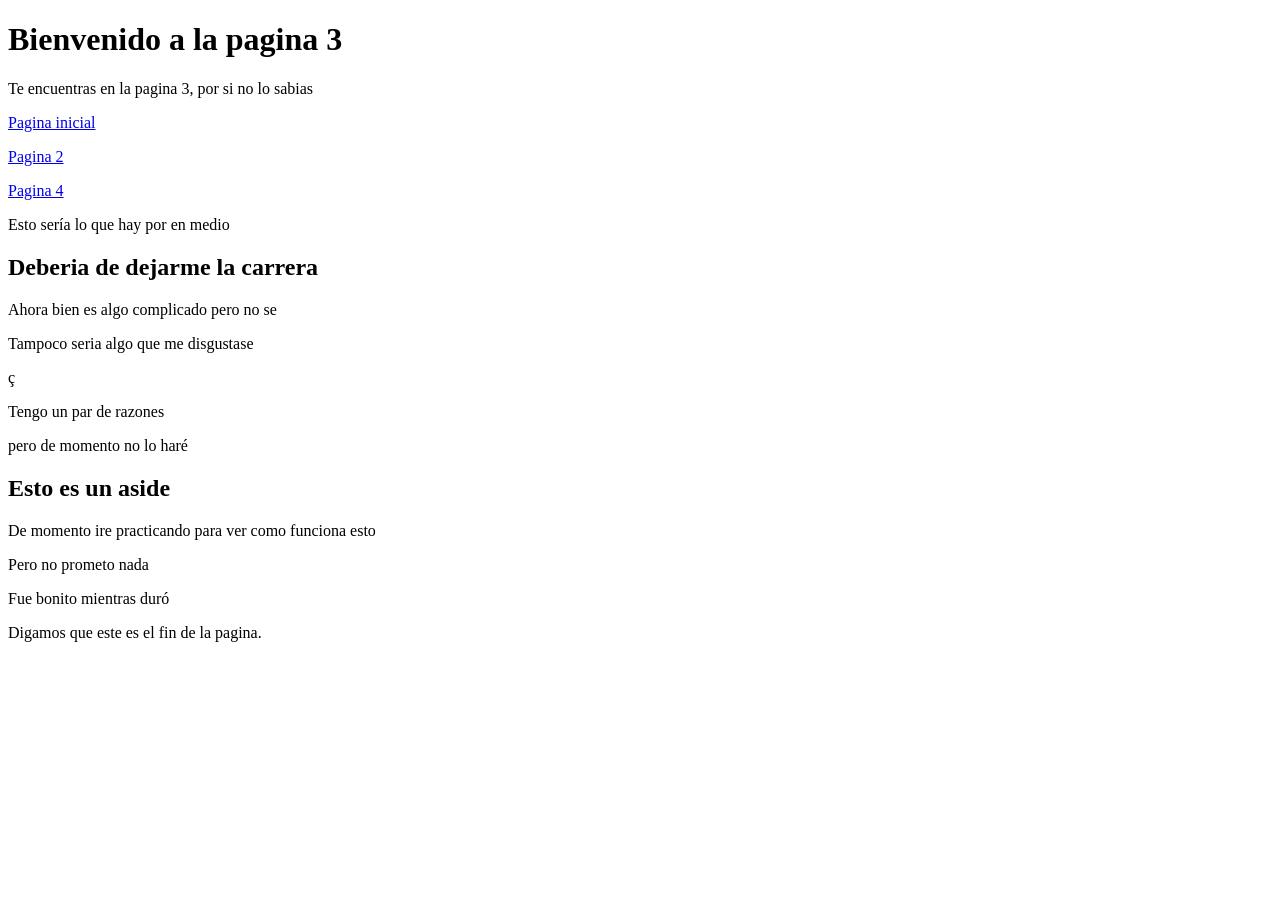
<file: lenguaje-marcas/Programa2html/pagina3.html>
<!DOCTYPE html>
<html lang="es">
    <head>
        <meta charset="utf-8">
        <title>Pagina3</title>
    </head>
    <body>
        <header>
                <h1>Bienvenido a la pagina 3</h1>
                <p> 
                    Te encuentras en la pagina 3, por si no lo sabias
                </p>
        </header>

                <a href="main.html">Pagina inicial</a>
            <p>
                <a href="pagina2.html">Pagina 2 </a>

            <p><a href="pagina4.html">Pagina 4</a></p>
                
        <article>
            <p>
                Esto sería lo que hay por en medio
            </p>
        </article>

        <article>
            <header>
                <h1>Deberia de dejarme la carrera</h1>
            </header>
            <p>Ahora bien es algo complicado pero no se</p>
            <p>Tampoco seria algo que me disgustase</p>ç
            <p>Tengo un par de razones</p>
            <footer>
                pero de momento no lo haré
            </footer>
        </article>

        <aside>
            <header>
                <h1>Esto es un aside </h1>
            </header>

            <p> De momento ire practicando para ver como funciona esto</p>
            <p> Pero no prometo nada</p> 

            <footer>
                <p>Fue bonito mientras duró </p>
            </footer>

        </aside>



            </p>
        <footer>
            <p>
                Digamos que este es el fin de la pagina. 
            </p>
        </footer>
    </body>
</html>
</file>
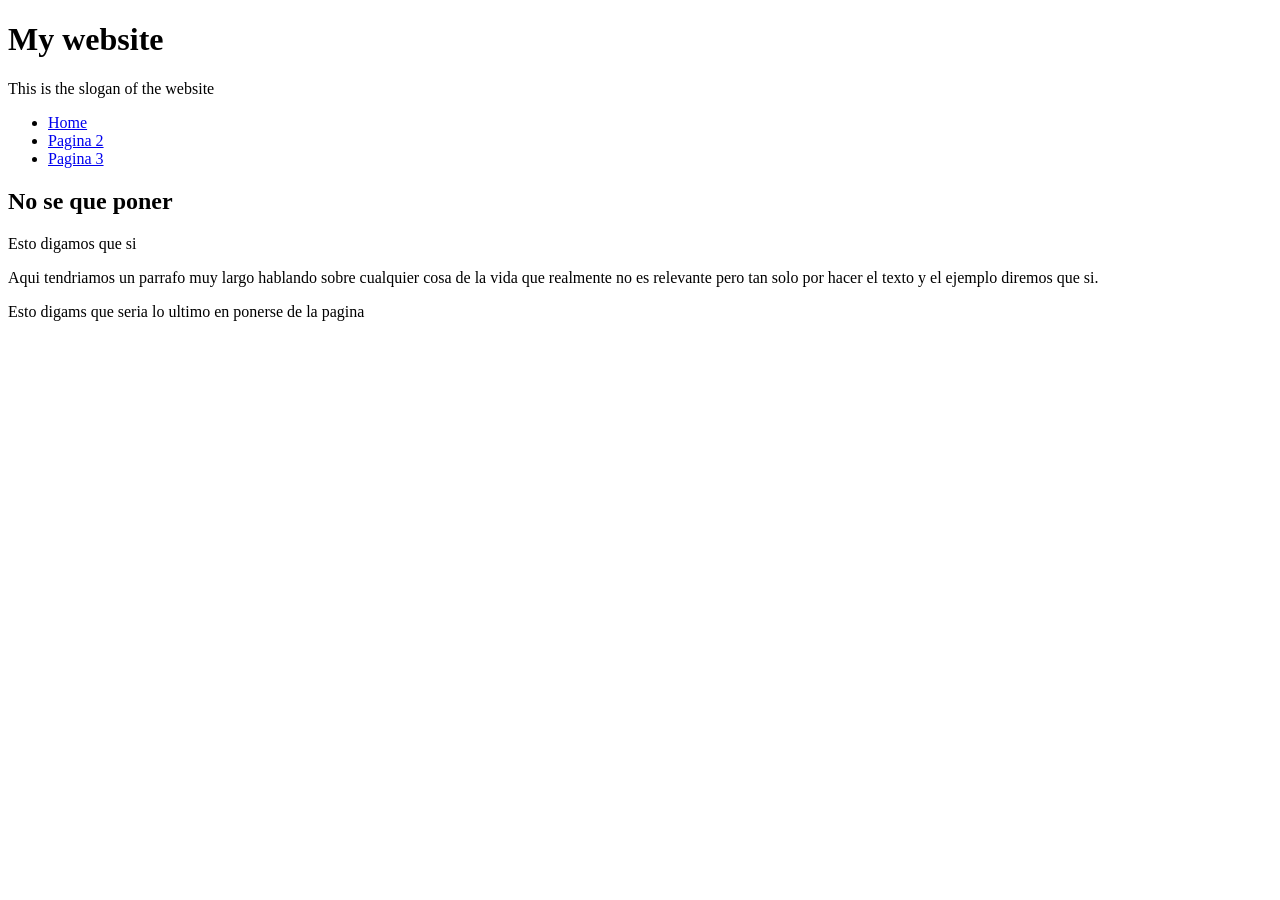
<file: lenguaje-marcas/Programa2html/pagina4.html>
<!DOCTYPE html>
<html lang="es">
    <head>
        <meta charset="utf-8">
        <title>Pagina 4 </title>
    </head>
    <body>
        
        
        

        <h1>My website</h1>
        <p>This is the slogan of the website</p>
        <nav>
            <ul>
                <li><a href="main.html">Home</a></li>
                <li><a href="pagina2.html">Pagina 2</a></li>
                <li><a href="pagina3.html">Pagina 3</a></li>
            </ul>
        </nav>


        <article>
            <header>
                <h2> No se que poner </h2>
                <p> Esto digamos que si</p>
            </header>
                <div class = "article-body">
                    <p>Aqui tendriamos un <span class="brand-color">parrafo</span> muy largo hablando sobre cualquier cosa de la vida que realmente no es relevante
                        pero tan solo por hacer el texto y el ejemplo diremos que si.
                    </p>
                </div>
            <footer>
                <p>Esto digams que seria lo ultimo en ponerse de la pagina</p>
            </footer>

        </article>


        <!--Esto tan solo es para aprender a poner comentarios-->






    </body>
</html>
</file>
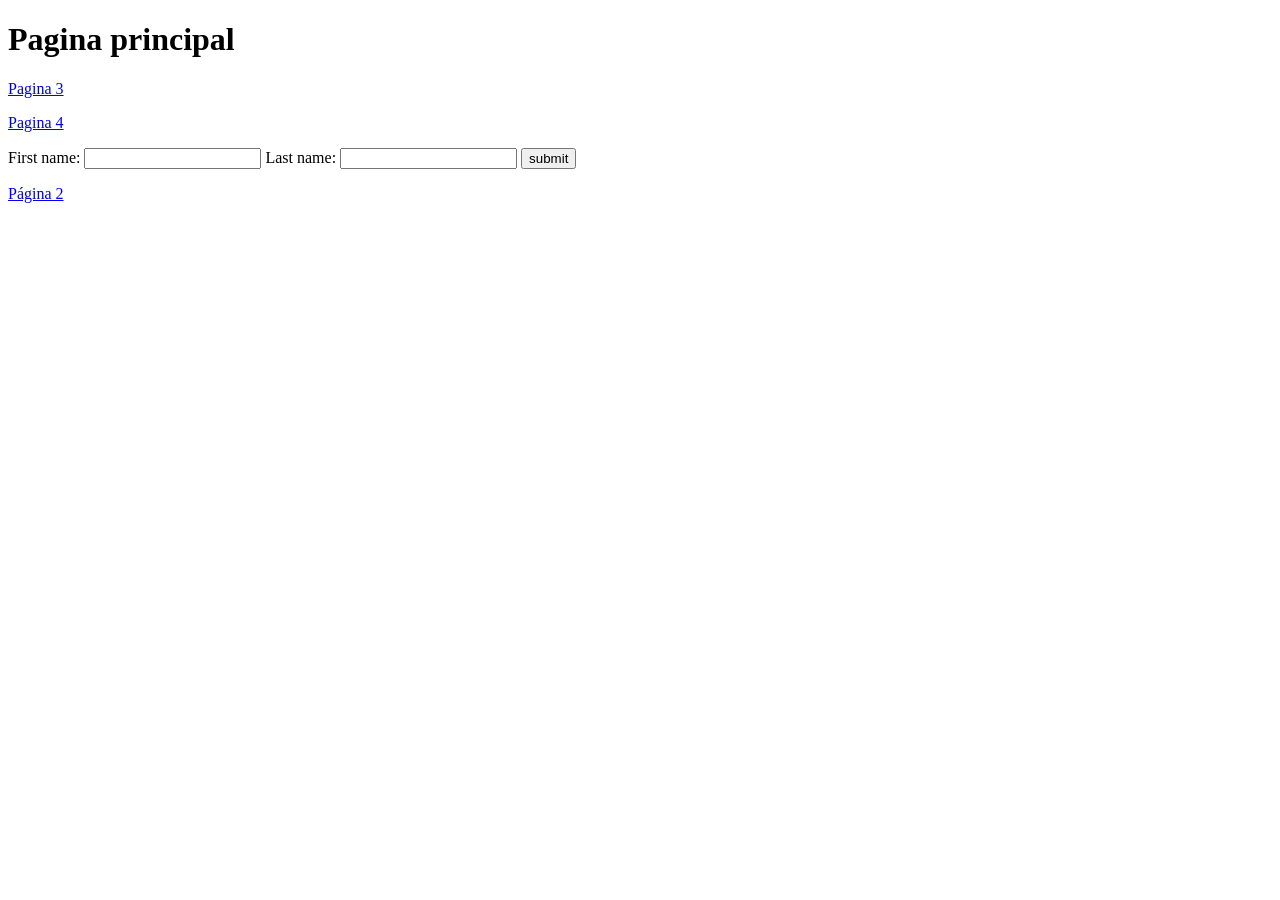
<file: lenguaje-marcas/Programa3html/main.html>
<!DOCTYPE html>
<html lang="es-ES">
    <head>
        <title>Hola mundo</title>
        <meta charset="utf-8">
        <meta content="dark light" name="color-scheme">
    </head>
    <body>
        <h1>Pagina principal</h1>


        <p>
            <a href="pagina3.html">Pagina 3</a>
        </p>
        <p>
            <a href="pagina4.html">Pagina 4</a>
        </p>


        <form>
            <label>First name: 
                <input type="text" name="first Name">
            </label>
            

            <label>Last name:
                <input type="text" name="lastname">
            </label>
            
            <input type="submit" value="submit">

        </form>

        <p><a href="pagina2.html">Página 2</a></p>


    </body>
</html>
</file>
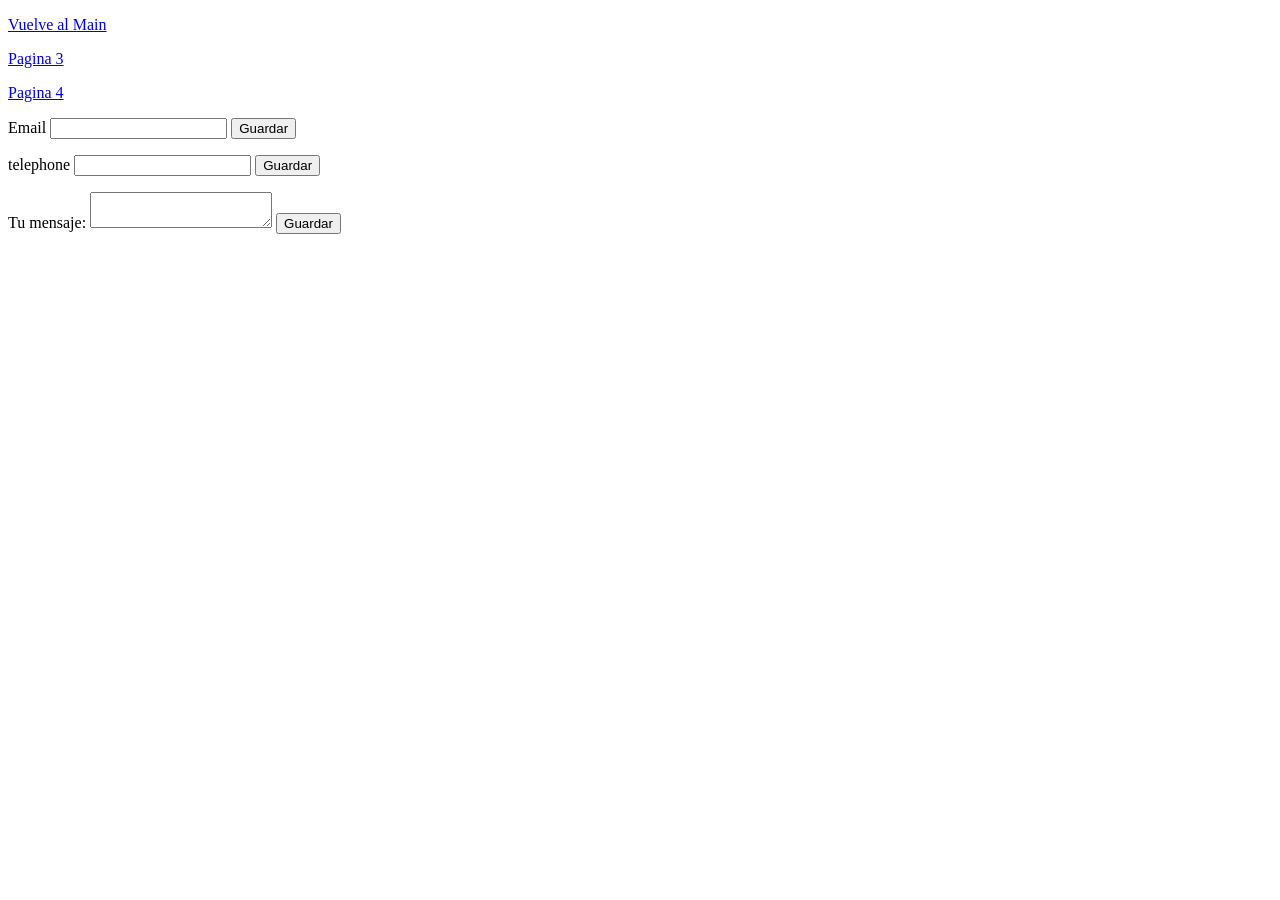
<file: lenguaje-marcas/Programa3html/pagina2.html>
<!DOCTYPE html>
<html lang="es-Es">
    <head>
        <meta charset="utf-8">
        <meta content="dark light" name="color-scheme">
        <title>Pagina 2</title>
    </head>
    <body>
        <p>
        <a href="main.html">Vuelve al Main</a>
        </p>
        <p>
            <a href="pagina3.html">Pagina 3</a>
        </p>
        <p>
            <a href="pagina4.html">Pagina 4</a>
        </p>


        <p>
            <form>
                <label for="email">Email</label>
                <input id="email" type="email" name="email">
                <input type="submit" value="Guardar">
            </form>
        </p>
        <p>
            <form>
                <label for="telephone">telephone</label>
                <input id="telephone" type="tel" name="telephone">

                <input type="submit" value="Guardar">

            </form>
        </p>

        <p>
            <form>
                <label for="tumensaje">Tu mensaje: </label>
                <textarea id="tumensaje" name="Tu mensaje"></textarea>

                <input type="submit" value="Guardar">
            </form>
        </p>


    </body>
</html>
</file>
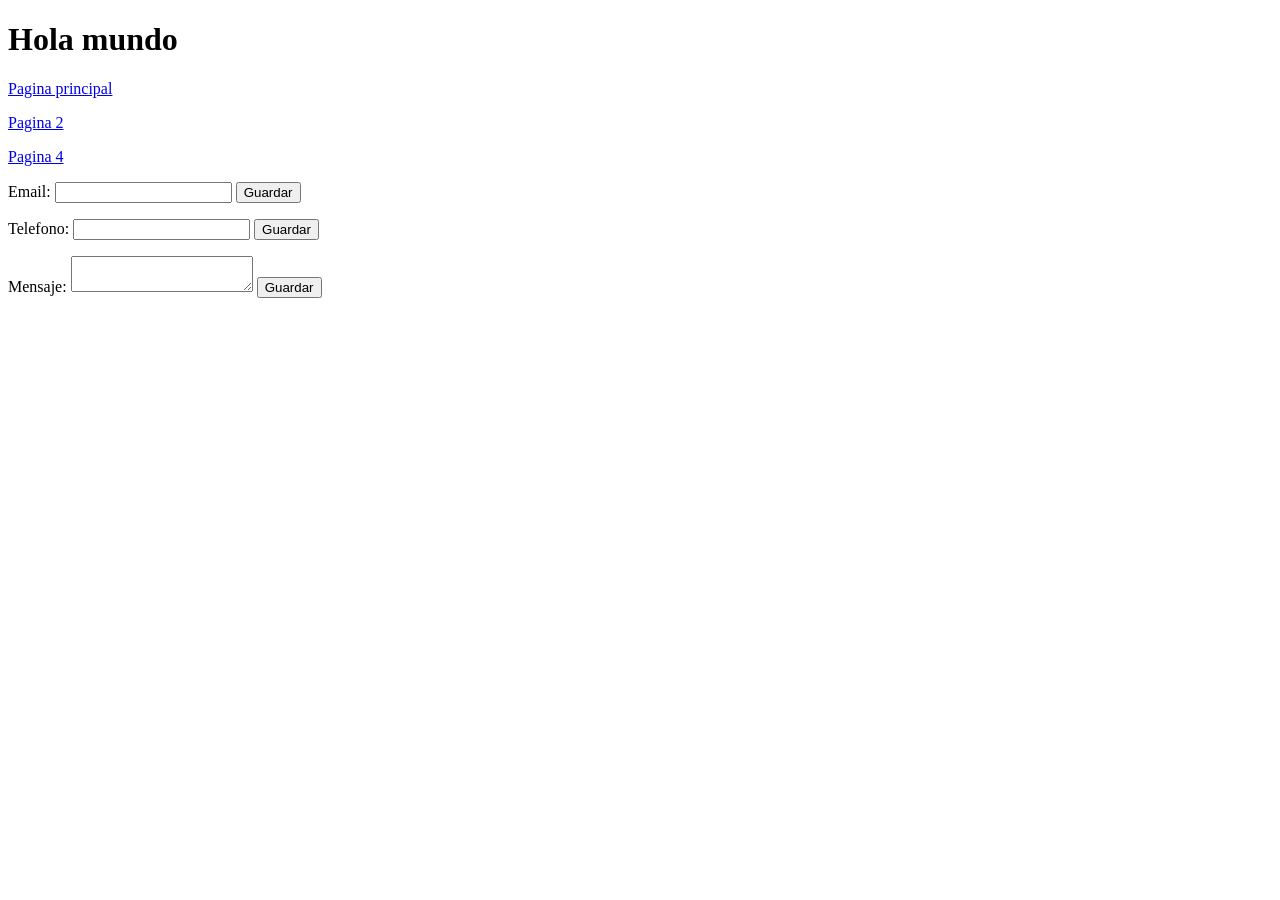
<file: lenguaje-marcas/Programa3html/pagina3.html>
<!DOCTYPE html>
<html lang="es-ES">
	<head>
		<meta charset="utf-8">
		<meta content="dark light" name="color-scheme">
		<title>Pagina 3</title>
	</head>
	<body>
		<h1>Hola mundo</h1>

	<p>
		<a href="main.html"> Pagina principal </a>
	</p>

	<p>
		<a href="pagina2.html"> Pagina 2 </a>	
	</p>

	<p>
		<a href="pagina4.html">Pagina 4</a>
	</p>

	<p>
		<form>
			<label for="email">Email: </label>
			<input id="email" type="email" name="email">
			<input type="submit" value="Guardar">
		</form>	
	</p>

	<p>
		<form>	
			<label for="telefono">Telefono: </label>
			<input id="telefono" type="tel" name="telefono">
			<input type="submit" value="Guardar">
		</form>
	</p>


	<p>
		<form>
			<label for="tumensaje">Mensaje: </label>
			<textarea id="tumensaje" name="tumensaje"></textarea>

			<input type="submit" value="Guardar">
		</form>
	</p>

	</body>
</html>
</file>
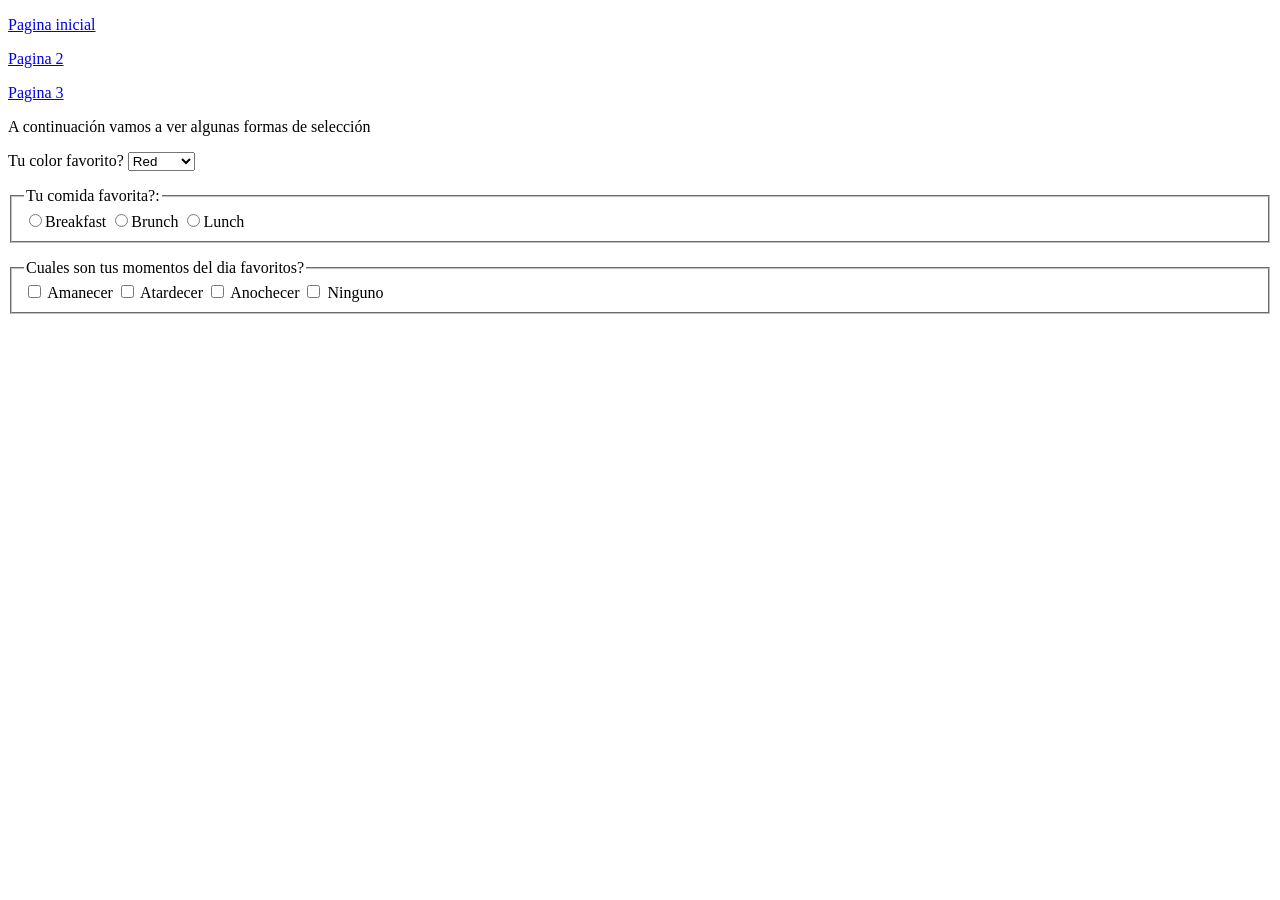
<file: lenguaje-marcas/Programa3html/pagina4.html>
<!DOCTYPE html>
<html lang="es-ES">
    <head>
        <meta charset="utf-8">
        <meta content="dark light" name="color-scheme">
        <title>Pagina 4</title>
    </head>
    <body>
        <p>
            <a href="main.html">Pagina inicial</a>
        </p>
        <p>
            <a href="pagina2.html">Pagina 2</a>
        </p>
        <p>
            <a href="pagina3.html">Pagina 3</a>
        </p>

        <p> A continuación vamos a ver algunas formas de selección</p>

        <p>
            <labe for="favoriteColor">Tu color favorito?</labe>
            <select  id="favoriteColor"   name="favoriteColor">
                <option value="colorRed">Red</option>
                <option value="colorOrange">Orange</option>
                <option value="colorYellow">Yellow</option>
            </select>
        </p>

        <p>
            <fieldset>
                <legend>Tu comida favorita?:</legend>
                    <input type="radio" name="favoriteMeal" id="Breakfast" value="meal1"><label for="Breakfast">Breakfast</label>
                    <input type="radio" name="favoriteMeal" id="Brunch" value="meal2"><label for="Brunch">Brunch</label>
                    <input type="radio" name="favoriteMeal" id="Lunch" value="meal3"><label for="Lunch">Lunch</label>
            </fieldset>
        </p>

        <p>
            <fieldset>
                <legend>Cuales son tus momentos del dia favoritos?</legend>
                <input type="checkbox" name="momentofav" id="Amanecer" value="mom1"> <label for="Amanecer">Amanecer</label>
                <input type="checkbox" name="momentofav" id="Atardecer"value="mom2"> <label for="Atardecer">Atardecer</label>
                <input type="checkbox" name="momentofav" id="Anochecer"value="mom3"> <label for="Anochecer">Anochecer</label>
                <input type="checkbox" name="momentofav" id="Ninguno"value="mom4">   <label for="Ninguno">Ninguno</label>
            </fieldset>
        </p>





    </body>
</html>
</file>
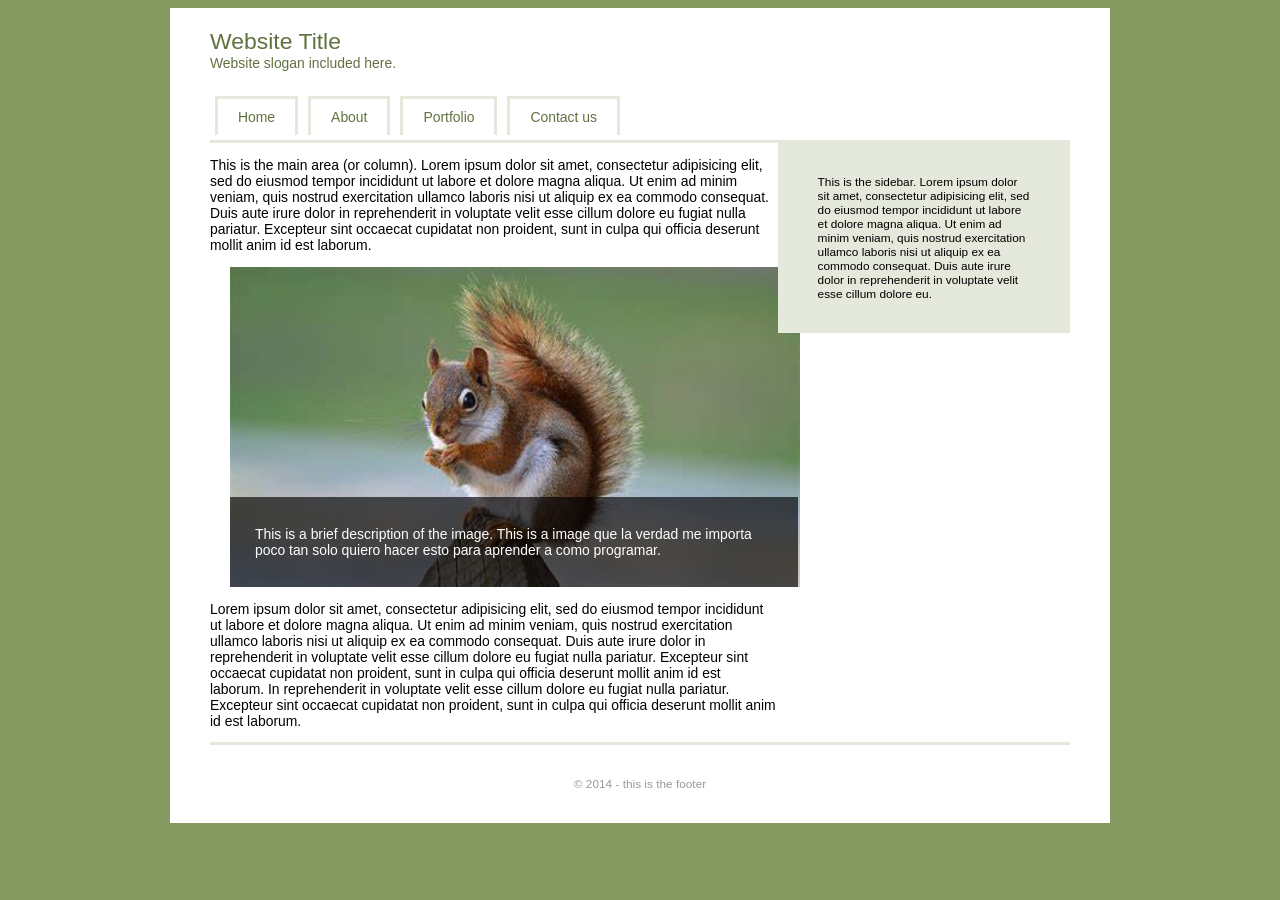
<file: lenguaje-marcas/Programa4html/main.html>
<!DOCTYPE html>
<html lang="es">
    <head>
        <meta charset="utf-8">
        <title>Learning CSS</title>
        <link rel="stylesheet" href="screen.css">
    </head>

    <body>
        <div class="container">
            <header>
                <h1>Website Title</h1>
                <p>Website slogan included here.</p>
                <nav class="site-nav">
                    <ul class="group">
                        <li><a href="#">Home</a></li>
                        <li><a href="#">About</a></li>
                        <li><a href="#">Portfolio</a></li>
                        <li><a href="#">Contact us</a></li>
                    </ul>
                </nav>
            </header>
    
            <div class="content-area group">
                <div class="main-area">
                    <p>
                        This is the main area (or column). Lorem ipsum dolor sit amet, consectetur adipisicing
                        elit, sed do eiusmod tempor incididunt ut labore et dolore magna aliqua. Ut enim ad minim
                        veniam, quis nostrud exercitation ullamco laboris nisi ut aliquip ex ea commodo consequat. Duis
                        aute irure dolor in reprehenderit in voluptate velit esse cillum dolore eu fugiat nulla
                        pariatur. Excepteur sint occaecat cupidatat non proident, sunt in culpa qui officia deserunt 
                        mollit anim id est laborum.
                    </p>
                <div class="image-banner">
                <img src="OIP.jpg" class="foto">

                    <div class="banner-description">
                        <p>This is a brief description of the image. This is a image 
                            que la verdad me importa poco tan solo quiero hacer esto 
                            para aprender a como programar.
                        </p>
                    </div>
                </div>
                    <p>
                        Lorem ipsum dolor sit amet, consectetur adipisicing elit, sed do eiusmod tempor incididunt ut
                        labore et dolore magna aliqua. Ut enim ad minim veniam, quis nostrud exercitation ullamco 
                        laboris nisi ut aliquip ex ea commodo consequat. Duis aute irure dolor in reprehenderit in 
                        voluptate velit esse cillum dolore eu fugiat nulla pariatur. Excepteur sint occaecat cupidatat 
                        non proident, sunt in culpa qui officia deserunt mollit anim id est laborum. In reprehenderit in 
                        voluptate velit esse cillum dolore eu fugiat nulla pariatur. Excepteur sint occaecat cupidatat 
                        non proident, sunt in culpa qui officia deserunt mollit anim id est laborum.
                    </p>
                    

                </div>



        
                <aside class="sidebar">
                    <p>
                        This is the sidebar. Lorem ipsum dolor sit amet, consectetur adipisicing elit, sed do eiusmod 
                        tempor incididunt ut labore et dolore magna aliqua. Ut enim ad minim veniam, quis nostrud 
                        exercitation ullamco laboris nisi ut aliquip ex ea commodo consequat. Duis aute irure dolor 
                        in reprehenderit in voluptate velit esse cillum dolore eu.
                    </p>
                </aside>

                
            </div>
            <footer>
                <p>&copy 2014 - this is the footer</p>
            </footer>
        </div>
    </body>
</html>
</file>
<file: lenguaje-marcas/Examen Tipo A/style.css>
*{
    box-sizing: border-box;
    margin: 0;
    padding: 0;
}


header, main{
    max-width: 1024px;
    margin: auto;
    background-color: #f0f0f0;
}

footer{
    max-width: 1024px;
    margin: auto;
}


/*  Header  */

header{
    padding: 40px 0;
    margin: auto;
    text-align: center;
}



nav ul{
    margin: 20px 0px;
    padding: 20px;
    list-style: none;
    display: flex;
    justify-content: center;
    gap: 20px;
}

nav a{
    text-decoration: none;
    color: gray;
}



/* Hero */
.hero{
    height: 300px;
    padding: 100px;;
    background: url("./img/pic01.jpg");
    background-size: cover;
    background-position: center;

    display: flex;
    justify-content: center;
    align-items: center;

}


.hero-text{
    background-color: black;
    text-align: center;
    width: 450px;
    padding: 30px; 
    color: white;
    border-radius: 2px;
}

.hero h2{
    font-family: sans-serif;
    margin-bottom: 10px;
    line-height: 1.5;
}

.hero p{
    color: rgb(185, 17, 45);
}


/*  Cards  */

.cards{
    display: flex;
    background-color: #fff;
    padding: 50px 50px;
    border-bottom: 1px solid black;
    align-items: center;
}


.card {
    text-align: center;
    background-color: white; 
}

.card h3{
    margin: 20px;
    font-family: Arial, sans-serif;
}

.card p{
    margin: 20px;
    color: gray;
    line-height: 1.5; 
}

.card-center{
    border: none;
    border-left: 1px solid black;
}


/* big Card */

.mid-text{
    text-align: center;
    position: relative;
    padding: 20px 0;
    font-family: Arial, sans-serif;
    color: #333;
    margin: 50px 0;
}

.mid-text::before,
.mid-text::after{
    content: '';
    position: absolute;
    top: 50%;
    width: 35%;
    height: 1px;
    background-color: #333;
}

.mid-text::before{
    left: 0;
}

.mid-text::after{
    right: 0;
}

.blog{
    margin: 0;
    display: grid;
    grid-template-columns: repeat(2, 1fr);
    gap: 30px;
    padding: 30px;
}

.blog-card{
    display: flex;
    flex-direction: column;
    background-color: #f9f9f9;
    border: 1px solid #ddd;
    border-radius: 4px;
    overflow: hidden;
    transition: box-shadow 0.3s ease;
}

.blog-card:hover{
    box-shadow: 0 8px 16px rgba(0, 0, 0, 0.1);
}

.blog-card img{
    width: 100%;
    height: 250px;
    object-fit: cover;
}

.blog-content{
    width: 100%;
    padding: 20px;
    display: flex;
    flex-direction: column;
}

.blog-card h3{
    margin: 0 0 15px 0;
    font-family: Arial, sans-serif;
    color: #333;
    font-size: 18px;
    text-align: left;
}

.blog-meta{
    margin-bottom: 15px;
}

.posted-time{
    color: #999;
    font-size: 12px;
    font-weight: bold;
}

.blog-card p{
    color: #999;
    line-height: 1.5;
    font-size: 14px;
    margin: 0 0 20px 0;
    flex-grow: 1;
}

.blog-buttons{
    display: flex;
    gap: 10px;
}

.btn-read{
    padding: 10px 20px;
    background-color: rgb(185, 17, 45);
    color: white;
    border: none;
    border-radius: 4px;
    cursor: pointer;
    font-size: 13px;
    font-weight: bold;
    transition: background-color 0.3s ease;
}

.btn-read:hover{
    background-color: rgb(150, 10, 35);
}

.btn-comments{
    padding: 10px 20px;
    background-color: #333;
    color: white;
    border: none;
    border-radius: 4px;
    cursor: pointer;
    font-size: 13px;
    font-weight: bold;
    transition: background-color 0.3s ease;
}

.btn-comments:hover{
    background-color: #555;
}

.big-card{
    border: 1px solid black;
    text-align: center;
    width: 581px;
}


/* Portfolio */

.portfolio-title{
    text-align: center;
    margin: 50px 0;
    font-family: Arial, sans-serif;
    font-size: 28px;
    color: #333;
    position: relative;
    padding: 20px 0;
}

.portfolio-title::before,
.portfolio-title::after{
    content: '';
    position: absolute;
    top: 50%;
    width: 35%;
    height: 1px;
    background-color: #333;
}

.portfolio-title::before{
    left: 0;
}

.portfolio-title::after{
    right: 0;
}

.portfolio-section-wrapper{
    background-color: #f9f9f9;
    padding: 50px 0;
}

.portfolio{
    display: grid;
    grid-template-columns: repeat(3, 1fr);
    gap: 30px;
    padding: 30px;
}

.portfolio-card{
    text-align: center;
    background-color: #f9f9f9;
    border: 1px solid #ddd;
    border-radius: 4px;
    overflow: hidden;
    transition: transform 0.3s ease, box-shadow 0.3s ease;
}

.portfolio-card:hover{
    transform: translateY(-5px);
    box-shadow: 0 8px 16px rgba(0, 0, 0, 0.1);
}

.portfolio-card img{
    width: 100%;
    height: 250px;
    object-fit: cover;
    display: block;
}

.portfolio-card h3{
    margin: 20px;
    font-family: Arial, sans-serif;
    color: #333;
    font-size: 18px;
}

.portfolio-card p{
    margin: 0 20px 20px;
    color: #999;
    line-height: 1.5;
    font-size: 14px;
}

.btn-more{
    margin-bottom: 20px;
    padding: 10px 25px;
    background-color: rgb(11, 5, 6);
    color: white;
    border: none;
    border-radius: 4px;
    cursor: pointer;
    font-size: 14px;
    font-weight: bold;
    transition: background-color 0.3s ease;
}

.btn-more:hover{
    background-color: rgb(89, 71, 74);
}


/* Footer */

footer{
    background-color: #1a1a1a;
    padding: 50px;
}

.footer-container{
    display: flex;
    gap: 40px;
    justify-content: space-between;
}

.footer-column{
    flex: 1;
    display: flex;
    flex-direction: column;
}

.footer-column h3{
    color: white;
    margin-bottom: 20px;
    font-family: Arial, sans-serif;
    font-size: 18px;
}

.footer-column a{
    color: #999;
    text-decoration: none;
    padding-bottom: 15px;
    border-bottom: 1px solid #999;
    margin-bottom: 10px;
    display: block;
    font-size: 14px;
    transition: color 0.3s ease;
}

.footer-column a:hover{
    color: #fff;
}

.social-images{
    display: flex;
    gap: 15px;
    margin-bottom: 25px;
    align-items: center;
}

.social-images img{
    width: 40px;
    height: 40px;
    object-fit: cover;
    border-radius: 4px;
    cursor: pointer;
    transition: transform 0.3s ease;
}

.social-images img:hover{
    transform: scale(1.1);
}

.contact-info{
    display: flex;
    flex-direction: column;
    gap: 0;
}

.contact-info p{
    display: flex;
    align-items: center;
    padding-bottom: 15px;
    border-bottom: 1px solid #999;
    margin-bottom: 10px;
    font-size: 14px;
}

.contact-info .label{
    color: white;
    margin-right: 10px;
    font-weight: bold;
    min-width: 70px;
}

.contact-info .value{
    color: #999;
}

.footer-copyright{
    margin-top: 40px;
    padding-top: 30px;
    border-top: 1px solid #444;
    display: flex;
    justify-content: center;
}

.footer-copyright p{
    background-color: #2a2a2a;
    color: #999;
    padding: 15px 30px;
    border-radius: 4px;
    font-size: 14px;
    text-align: center;
}
</file>
<file: lenguaje-marcas/Examen Tipo A/style2.css>
*{
    margin: 0;
    padding: 0;
    box-sizing: border-box;
}

header, main, footer{
    max-width: 1024px;
    border: 1px solid black;
}



.portfolio_container{
    margin: 80px auto;
   
    border: 1px solid black;
    display: grid;
    grid-template-columns: 1fr 1fr 1fr;
    grid-template-rows: 1fr 1fr;
}


.portfolio_card p, h3{
    color: black;
    text-align: center;
    
    font-weight: bold;
}

.portfolio_card img{
    width: 80%;
}
</file>
<file: lenguaje-marcas/Examen Tipo A/style3.css>
*{
    margin: 0;
    padding: 0;
    box-sizing: border box;
}


header, main, footer{
    max-width: 1024px;
    margin: auto;

}


/* Header */
.headerbox{
    margin-top:20px;
    text-align: center;
    padding: 50px 20px 40px;
}

.headerbox h1{
    font-family: sans-serif;
}




/* Nav-bar */

.navbar{
    
    margin-top: 10px;
    padding: 20px 20px;
}

.nav_list{
    display: flex;
    justify-content: center;
    gap: 70px;
}

.nav_item{
    list-style: none;
}

.nav_link{
    text-decoration: none;
    color: gray;
}

.nav_link:hover{
    color: blacK;
}


/*     HERO     */

.hero{
    background-image: url(./img/pic01.jpg);
    height: 300px;


    display: flex;
    justify-content: center;
    align-items: center;
    
}

.herotext{
    padding: 40px;
    color: white;
    background-color:black;
    text-align: center;
    border-radius: 5px;
}

.herotext p{
    margin-top:10px;
    color: rgb(184, 25, 25);
}





/*  Logbox */


.container-log{
    background-color: white;
    padding: 20px 20px 60px 20px;
    border-bottom: 1px solid #ddd;
    box-shadow: 0px 8px 0px -4px #0007;
}

.logbox{
    display: flex;
    align-items: center;
    margin-bottom: 20px;
}

.logbox article{
    text-align: center;
    padding: 20px;
    font-family: sans-serif;
}


.logbox article p{
    color: gray;
    font-size: 0.9rem;
    margin-top: 15px;
    line-height: 1.5;

}

.midcard{
    box-shadow: 
        inset 10px 0 10px -10px #0006,
        inset -10px 0 10px -10px #0006;
}


.botones_log{
    display:flex;
    justify-content: center;
    gap: 20px;
    margin-top: 30px;
}

.btn{
    border: none;
    text-decoration: none;
    color: white;
    font-weight: bold;
    padding: 15px 0;
    width: 180px;
    text-align: center;
    border-radius: 3px;
    transition: 0.3s;
}

.btn-red{
    background-color: rgb(236, 39, 39);
}

.btn-black{
    background-color: black;
}

.btn:hover{
    opacity: 0.8;
}


/* Gray box*/


.graybox{
    background-color: #f4f4f4;
    height: auto;
    padding: 50px 50px;
}


.titulo_seccion{
    display: flex;
    align-items: center;
    justify-content: center;
    gap: 20px;
    margin-bottom: 20px;
}

.titulo_seccion span{
    flex: 1;
    height: 1px;
    background-color: #ddd;
}

.titulo_seccion h2{
    margin: 0;
    font-size: 1.2rem
}


/* Portfolio */

.portfolio-grid{
    display: grid;
    grid-template-columns: repeat(3, 1fr);
    gap: 30px;
    margin-bottom: 50px;
}

.portfolio-card{
    background-color: white;
    border-bottom: 1px solid #ddd;
}

.portfolio-card img{
    width: 100%;
    display: block;
}

.card_content{
    padding: 20px;
}

.card_content h3{
    font-family: sans-serif;
    padding: 20px 0;
}

.card_content p{
    line-height: 1.4rem;
}


.card_content button{
    margin-top: 15px;
    padding: 10px 15px;
    border: none;
    background-color: black;
    color: white;
    border-radius: 3px;
    cursor: pointer;
}



.card_content button:hover{
    opacity: 0.8;
}




/* Blog Grid*/

.blog-grid{
    display: grid;
    grid-template-columns: repeat(2, 1fr);
    gap: 30px;
    margin: auto;
}


.blog_card{
    background-color: white;
    border-bottom: 1px solid #ddd;
}

.blog_card img{
    width: 100%;
    display: block;
}

.blog_content{
    padding: 30px 30px 30px 20px;
}

.blog_content h3{
    margin-bottom: 15px;
    font-family: sans-serif;
}

.fecha{
    color: gray;
    font-size: 0.9rem;
    margin-bottom: 20px;
}

.blog_content p{
    line-height: 1.4rem;
    color: gray;
    margin-bottom: 20px;
}

.blog_button{
    display: flex;    
    gap: 20px;
}

.btn-pink{
    padding: 10px;
    border: none;
    background-color: red;
    color: white;
    border-radius: 3px;
}


.btn-dark{
    padding: 10px;
    border: none;
    background-color: rgb(0, 0, 0);
    color: white;
    border-radius: 3px;
}

.btn-pink:hover{
    opacity: 0.8;
}


.btn-dark:hover{
    opacity: 0.8;
}



.footer_container{
    background-color: #1f1f24;
    color: #b9b9b9;
    padding: 50px 30px 30px 30px;
    display: grid;
    grid-template-columns: repeat(3,1fr);
    gap: 60px;
}


.footer_column h3{
    color: white;
    margin-bottom: 30px;
    font-size: 1.3rem;
}

.footer_list{
    list-style: none;
}

.footer_list li{
    padding: 12px 0;
    border-bottom: 1px solid gray;
}

.footer_list a{
    color: gray;
    text-decoration: none;
    transition: 0.3s;
}

.footer_list a:hover{
    color: white;
}

.social-img{
    display: flex;
    gap: 10px;
    margin-bottom: 25px;
    align-items: center;
}

.social-img img{
    width: 40px;
    height: 40px;
    border-radius: 3px;
}
</file>
<file: lenguaje-marcas/Programa4html/screen.css>
html{
    background-color: #869960;
}

body{
    font-family: Tahoma, sans-serif;
    font-size: 87%;
}

.container{
    max-width: 940px;
    margin-left:auto;
    margin-right:auto;
    background-color: #FFFFFF;
    padding-left: 40px;
    padding-right: 40px;
    box-sizing: border-box;
}

header {
    padding-top: 20px;
    
    color: #617140;
}

header h1{
    margin: 0;
    font-weight: normal;
    font-size: 165%;
}

header p{
    margin: 0;
}

/* Site Navigation */
.site-nav{
    margin-top: 20px;
}

.site-nav ul{
    margin:0;
    padding: 0;
}

.site-nav li{
    list-style: none;
    float:left;
    margin: 5px;
}

.site-nav a{
    display:block;
    color:#617140;
    text-decoration: none;
    padding: 10px 20px;
    border: 3px solid #e5e9dc;
    border-bottom: none;
}

.site-nav a:hover{
    background-color: #e5e9dc;
}


/* End Site navigation */

/*  Banner Overlay */


.image-banner img{
    display: block;
}

.foto{
    width: 570px;
    left: 50px;
}

.image-banner{
    position: relative;
    left: 20px;
    z-index: 10;
}

.banner-description{
    position: absolute;
    bottom: 0;
    left: 0;
    color: #FFF;
    background-color: rgba(0,0,0, .65);
    padding: 15px 25px;
}

/* End Banner overlay*/

.content-area {
    border-top: 3px solid #e5e9dc;
    border-bottom: 3px solid #e5e9dc;
}

.main-area {
    width: 66%;
    float: left;
    box-sizing: border-box;
}

.sidebar{
    z-index: 11;
    position: relative;
    width: 34%;
    float: left;
    background-color: #e5e9dc;
    padding: 20px 40px 20px 40px;
    box-sizing: border-box;
    font-size: 85%;
}

footer{
    text-align: center ;
    font-size: 85%;
    color: #999;
    padding-bottom: 20px;
    padding-top: 20px;
}


.group::before,
.group::after {
    content: "";
    display: table;
}

.group::after{
    clear:both;
}

.group {
    zoom: 1;
}
</file>
